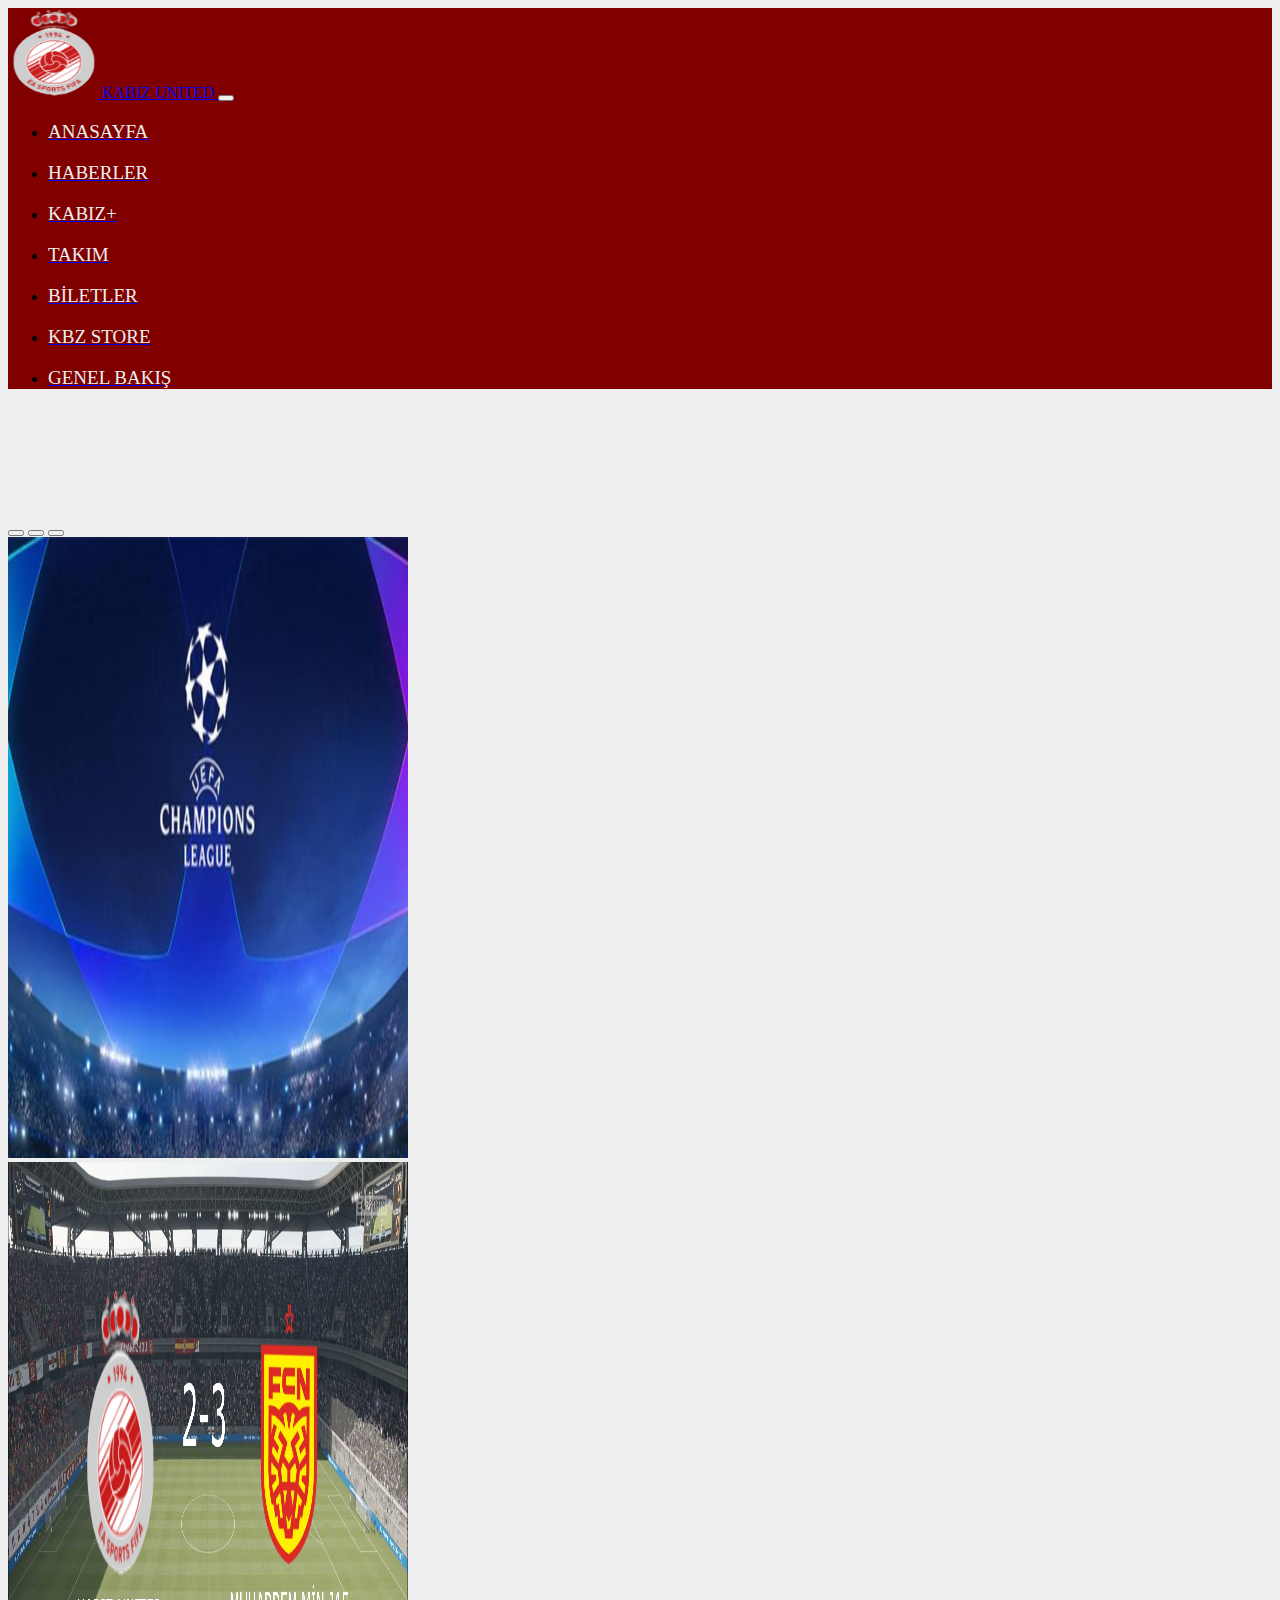
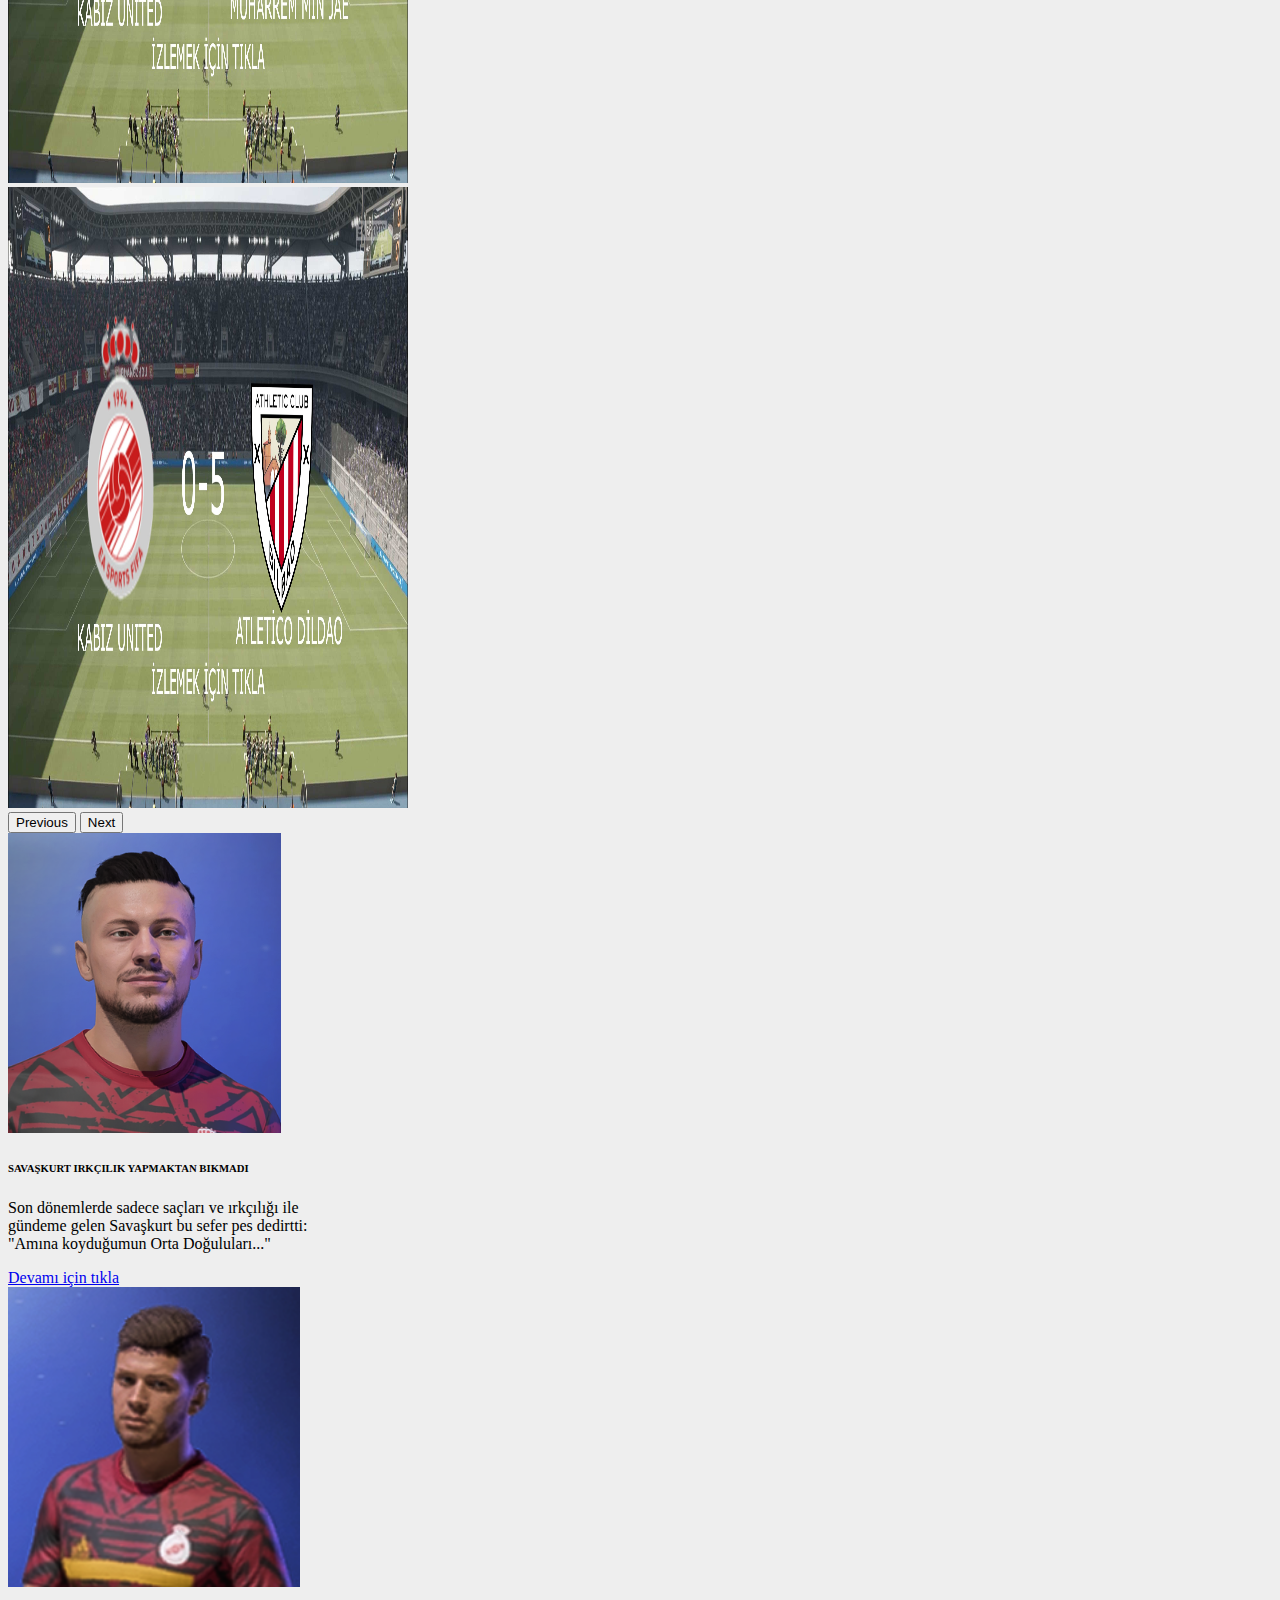
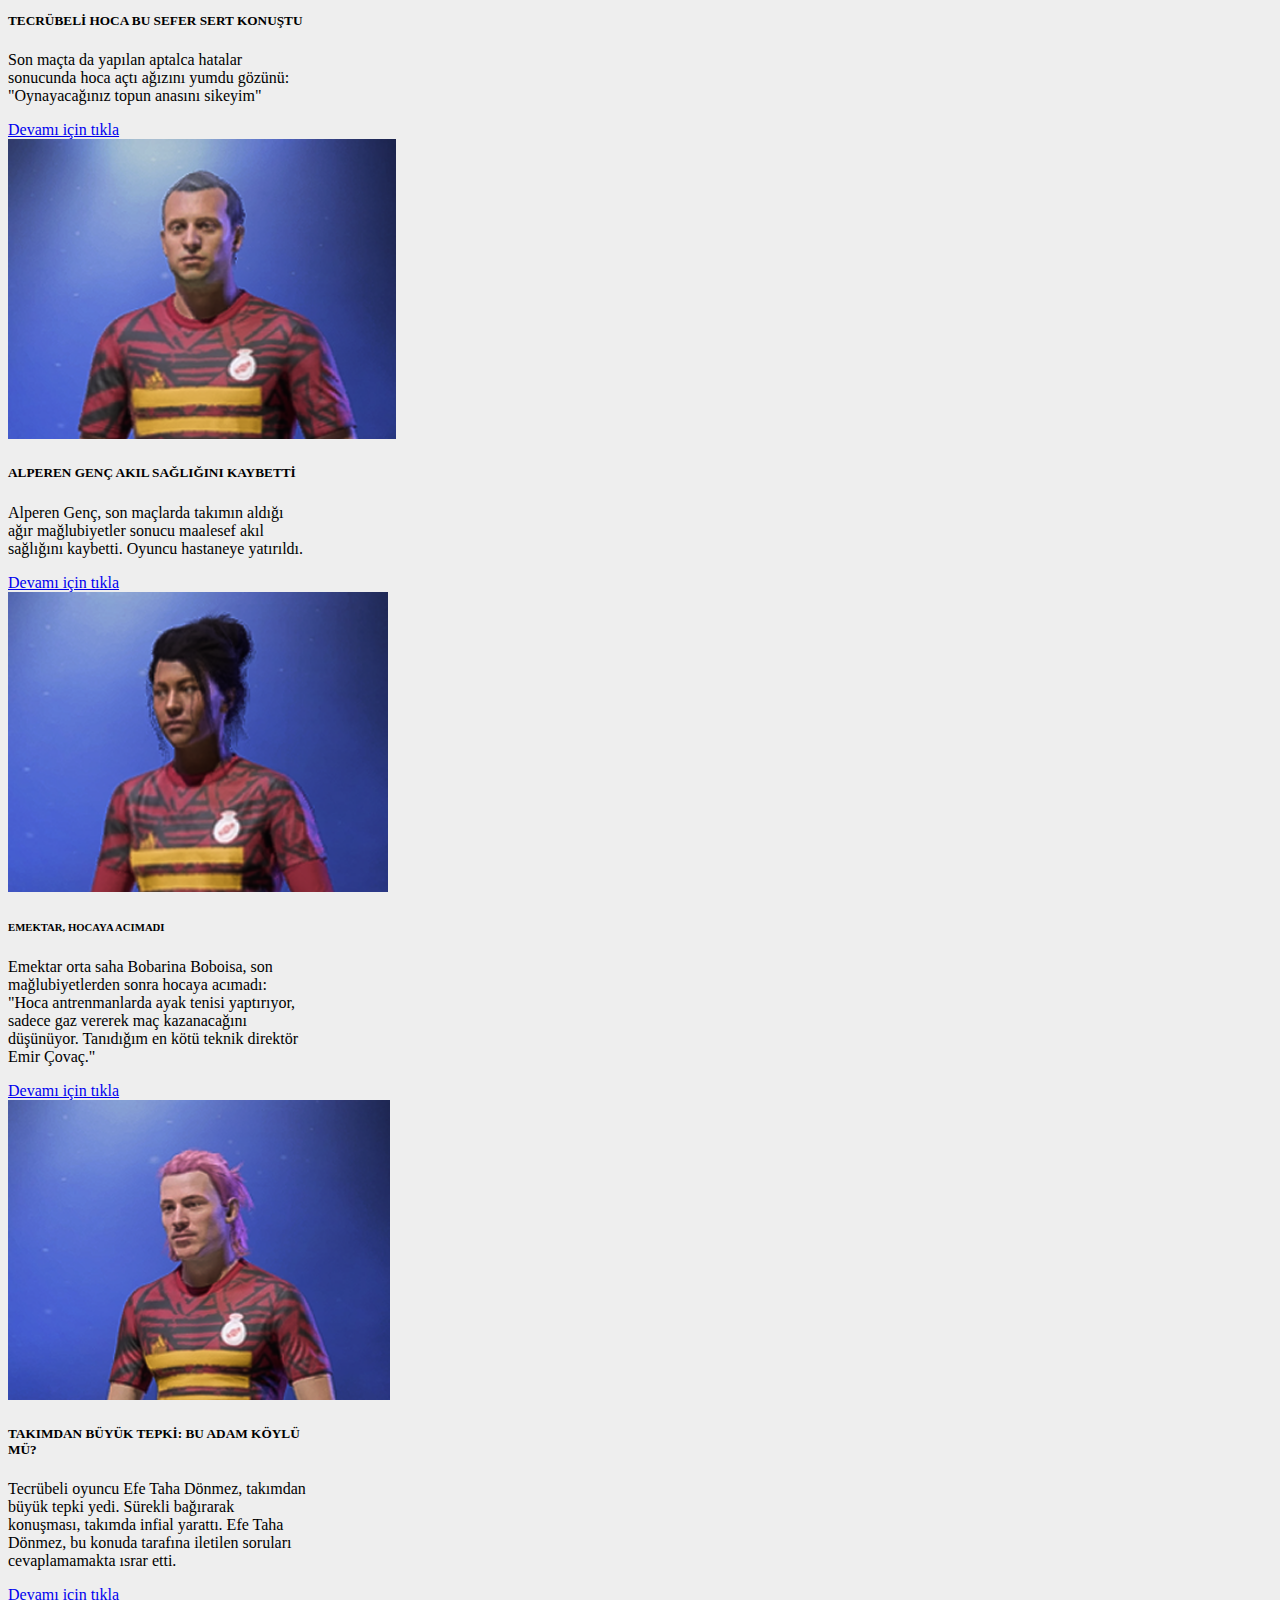
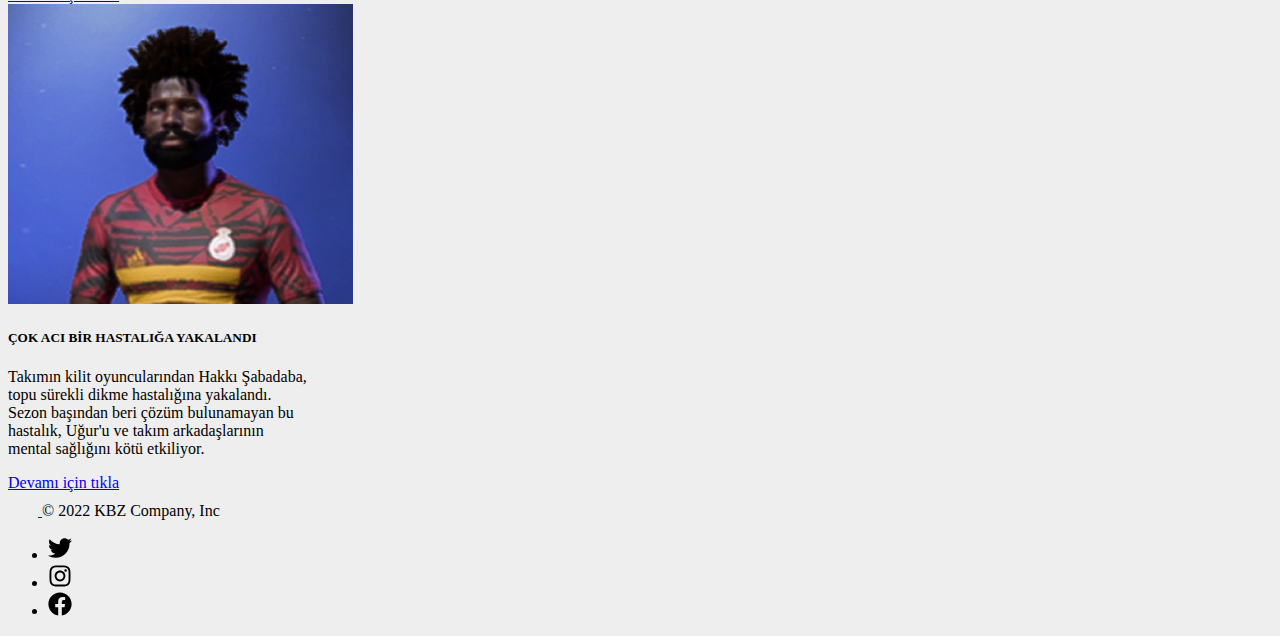
<file: index.html>
<!doctype html>
<html lang="en">

<head>
  <meta charset="utf-8">
  <meta name="viewport" content="width=device-width, initial-scale=1">


  <link href="https://cdn.jsdelivr.net/npm/bootstrap@5.1.3/dist/css/bootstrap.min.css" rel="stylesheet"
    integrity="sha384-1BmE4kWBq78iYhFldvKuhfTAU6auU8tT94WrHftjDbrCEXSU1oBoqyl2QvZ6jIW3" crossorigin="anonymous">
  <link rel="stylesheet" href="cs.css">
  <title>Kabız United</title>
</head>

<body>

  <div class="main-navbar fixed-top">
    <div class="container">
      <nav class="navbar navbar-expand-lg navbar-dark opacity-100">
        <a class="navbar-brand text-light" href="index.html">
          <img src="\assets\kabız-removebg-preview.png" width="90" height="90" class="d-inline-block" alt="">
          KABIZ UNITED
        </a>
        <button class="navbar-toggler custom-toggler" type="button" data-bs-toggle="collapse"
          data-bs-target="#navbarNav" aria-controls="navbarNav" aria-expanded="false" aria-label="Toggle navigation">
          <span class="navbar-toggler-icon"><i class="fa fa-navicon" style="color:#fff; font-size:28px;"></i></span>
        </button>
        <div class="collapse navbar-collapse" id="navbarNav">
<ul class="navbar-nav ms-5">
                <li class="nav-item">
                    <a class="nav-link active" href="index.html">
                        <div class="text1">
                            <p>ANASAYFA</p>
                        </div>
                    </a>
                </li>
                <li class="nav-item">
                    <a class="nav-link active" aria-current="page" href="haber.html">
                        <div class="text1">
                            <p>HABERLER</p>
                        </div>
                    </a>
                </li>

                <li class="nav-item">
                    <a class="nav-link active" href="video.html">
                        <div class="text1">
                            <p>KABIZ+</p>
                        </div>
                    </a>
                </li>
                <li class="nav-item">
                    <a class="nav-link active" href="team.html">
                        <div class="text1">
                            <p>TAKIM</p>
                        </div>
                    </a>
                </li>
                <li class="nav-item">
                    <a class="nav-link active" href="biletler.html">
                        <div class="text1">
                            <p>BİLETLER</p>
                        </div>
                    </a>
                </li>
                <li class="nav-item">
                    <a class="nav-link active" href="mağaza.html">
                        <div class="text1">
                            <p>KBZ STORE</p>
                        </div>
                    </a>
                </li>
                <li class="nav-item">
                    <a class="nav-link active" href="tarih.html">
                        <div class="text1">
                            <p>GENEL BAKIŞ</p>
                        </div>
                    </a>
                </li>
            </ul>
      </nav>
    </div>
  </div>

  <div class="container">
    <div class="row">
      <div id="carouselExampleIndicators" class="carousel slide" data-bs-ride="carousel">
        <div class="carousel-indicators">
          <button type="button" data-bs-target="#carouselExampleIndicators" data-bs-slide-to="0" class="active"
            aria-current="true" aria-label="Slide 1"></button>
          <button type="button" data-bs-target="#carouselExampleIndicators" data-bs-slide-to="1"
            aria-label="Slide 2"></button>
          <button type="button" data-bs-target="#carouselExampleIndicators" data-bs-slide-to="2"
            aria-label="Slide 3"></button>
        </div>
        <div class="carousel-inner">
          <div class="carousel-item">
            <a href="https://youtu.be/yovsco-pDpA" target="_blank"><img src="assets/cl.jpg" class="d-block w-100"
                width="400" height="621" alt="..."></a>
          </div>
          <div class="carousel-item active">
            <a href="https://www.youtube.com/watch?v=9tV4pbiUzdA" target="_blank"><img src="assets/match.jpg"
                class="d-block w-100" width="400" height="621" alt="..."></a>
          </div>
          <div class="carousel-item">
            <a href="https://www.youtube.com/watch?v=gI_wIgianZ4" target="_blank"><img src="assets/match2.jpg"
                class="d-block w-100" width="400" height="621" alt="..."></a>
          </div>
        </div>
        <button class="carousel-control-prev" type="button" data-bs-target="#carouselExampleIndicators"
          data-bs-slide="prev">
          <span class="carousel-control-prev-icon" aria-hidden="true"></span>
          <span class="visually-hidden">Previous</span>
        </button>
        <button class="carousel-control-next" type="button" data-bs-target="#carouselExampleIndicators"
          data-bs-slide="next">
          <span class="carousel-control-next-icon" aria-hidden="true"></span>
          <span class="visually-hidden">Next</span>
        </button>
      </div>

      <div class="col-sm-4 mt-3">
        <div class="card">
          <img class="card-img-top" src="\assets\savaskurt.png" height="300px">
          <div class="card-body">
            <h6 class="card-title">SAVAŞKURT IRKÇILIK YAPMAKTAN BIKMADI</h6>
            <p class="card-text">
              <p>Son dönemlerde sadece saçları ve ırkçılığı ile gündeme gelen Savaşkurt bu sefer pes dedirtti: "Amına
                koyduğumun Orta Doğuluları..."</p></a>
              <a href="#" class="btn btn-primary">Devamı için tıkla</a>
          </div>
        </div>
      </div>

      <div class="col-sm-4 mt-3">
        <div class="card">
          <img class="card-img-top" src="\assets\covac.png" height="300px">
          <div class="card-body">
            <h5 class="card-title">TECRÜBELİ HOCA BU SEFER SERT KONUŞTU</h5>
            <p class="card-text">Son maçta da yapılan aptalca hatalar sonucunda hoca açtı ağızını yumdu gözünü:
              "Oynayacağınız topun anasını sikeyim"</p>
            <a href="#" class="btn btn-primary">Devamı için tıkla</a>
          </div>
        </div>
      </div>


      <div class="col-sm-4 mt-3">
        <div class="card">
          <img class="card-img-top" src="\assets\genc.png" height="300px">
          <div class="card-body">
            <h5 class="card-title">ALPEREN GENÇ AKIL SAĞLIĞINI KAYBETTİ</h5>
            <p class="card-text">Alperen Genç, son maçlarda takımın aldığı ağır mağlubiyetler sonucu maalesef akıl
              sağlığını kaybetti. Oyuncu hastaneye yatırıldı.</p>
            <a href="#" class="btn btn-primary">Devamı için tıkla</a>
          </div>
        </div>
      </div>



      <div class="col-sm-4 mt-3">
        <div class="card">
          <img class="card-img-top" src="\assets\sütlü.png" height="300px">
          <div class="card-body">
            <h6 class="card-title">EMEKTAR, HOCAYA ACIMADI</h6>
            <p class="card-text">
              <p>Emektar orta saha Bobarina Boboisa, son mağlubiyetlerden sonra hocaya acımadı: "Hoca antrenmanlarda ayak
                tenisi yaptırıyor, sadece gaz vererek maç kazanacağını düşünüyor. Tanıdığım en kötü teknik direktör Emir
                Çovaç." </p>
              <a href="#" class="btn btn-primary">Devamı için tıkla</a>
          </div>
        </div>
      </div>


      <div class="col-sm-4 mt-3">
        <div class="card">
          <img class="card-img-top" src="\assets\dönmez.png" height="300px">
          <div class="card-body">
            <h5 class="card-title">TAKIMDAN BÜYÜK TEPKİ: BU ADAM KÖYLÜ MÜ?</h5>
            <p class="card-text">Tecrübeli oyuncu Efe Taha Dönmez, takımdan büyük tepki yedi. Sürekli bağırarak
              konuşması, takımda infial yarattı. Efe Taha Dönmez, bu konuda tarafına iletilen soruları cevaplamamakta
              ısrar etti. </p>
            <a href="#" class="btn btn-primary">Devamı için tıkla</a>
          </div>
        </div>
      </div>


      <div class="col-sm-4 mt-3">
        <div class="card">
          <img class="card-img-top" src="\assets\ugur.png" height="300px">
          <div class="card-body">
            <h5 class="card-title">ÇOK ACI BİR HASTALIĞA YAKALANDI</h5>
            <p class="card-text">Takımın kilit oyuncularından Hakkı Şabadaba, topu sürekli dikme hastalığına yakalandı. Sezon
              başından beri çözüm bulunamayan bu hastalık, Uğur'u ve takım arkadaşlarının mental sağlığını kötü
              etkiliyor.</p>
            <a href="#" class="btn btn-primary">Devamı için tıkla</a>
          </div>
        </div>
      </div>
    </div>

    <footer class="d-flex flex-wrap justify-content-between align-items-center py-3 my-4 border-top">
      <div class="col-md-4 d-flex align-items-center">
        <a href="/" class="mb-3 me-2 mb-md-0 text-muted text-decoration-none lh-1">
          <svg class="bi" width="30" height="24">
            <use xlink:href="#bootstrap"></use>
          </svg>
        </a>
        <span class="text-muted">© 2022 KBZ Company, Inc</span>
      </div>

      <ul class="nav col-md-4 justify-content-end list-unstyled d-flex">
        <li class="ms-3"><a class="text-muted" href="#"><svg class="bi" width="24" height="24"><svg
                xmlns="http://www.w3.org/2000/svg" viewBox="0 0 512 512">
                <!--! Font Awesome Pro 6.0.0 by @fontawesome - https://fontawesome.com License - https://fontawesome.com/license (Commercial License) Copyright 2022 Fonticons, Inc. -->
                <path
                  d="M459.37 151.716c.325 4.548.325 9.097.325 13.645 0 138.72-105.583 298.558-298.558 298.558-59.452 0-114.68-17.219-161.137-47.106 8.447.974 16.568 1.299 25.34 1.299 49.055 0 94.213-16.568 130.274-44.832-46.132-.975-84.792-31.188-98.112-72.772 6.498.974 12.995 1.624 19.818 1.624 9.421 0 18.843-1.3 27.614-3.573-48.081-9.747-84.143-51.98-84.143-102.985v-1.299c13.969 7.797 30.214 12.67 47.431 13.319-28.264-18.843-46.781-51.005-46.781-87.391 0-19.492 5.197-37.36 14.294-52.954 51.655 63.675 129.3 105.258 216.365 109.807-1.624-7.797-2.599-15.918-2.599-24.04 0-57.828 46.782-104.934 104.934-104.934 30.213 0 57.502 12.67 76.67 33.137 23.715-4.548 46.456-13.32 66.599-25.34-7.798 24.366-24.366 44.833-46.132 57.827 21.117-2.273 41.584-8.122 60.426-16.243-14.292 20.791-32.161 39.308-52.628 54.253z" />
              </svg></svg></a></li>
        <li class="ms-3"><a class="text-muted" href="#"><svg class="bi" width="24" height="24"><svg
                xmlns="http://www.w3.org/2000/svg" viewBox="0 0 448 512">
                <!--! Font Awesome Pro 6.0.0 by @fontawesome - https://fontawesome.com License - https://fontawesome.com/license (Commercial License) Copyright 2022 Fonticons, Inc. -->
                <path
                  d="M224.1 141c-63.6 0-114.9 51.3-114.9 114.9s51.3 114.9 114.9 114.9S339 319.5 339 255.9 287.7 141 224.1 141zm0 189.6c-41.1 0-74.7-33.5-74.7-74.7s33.5-74.7 74.7-74.7 74.7 33.5 74.7 74.7-33.6 74.7-74.7 74.7zm146.4-194.3c0 14.9-12 26.8-26.8 26.8-14.9 0-26.8-12-26.8-26.8s12-26.8 26.8-26.8 26.8 12 26.8 26.8zm76.1 27.2c-1.7-35.9-9.9-67.7-36.2-93.9-26.2-26.2-58-34.4-93.9-36.2-37-2.1-147.9-2.1-184.9 0-35.8 1.7-67.6 9.9-93.9 36.1s-34.4 58-36.2 93.9c-2.1 37-2.1 147.9 0 184.9 1.7 35.9 9.9 67.7 36.2 93.9s58 34.4 93.9 36.2c37 2.1 147.9 2.1 184.9 0 35.9-1.7 67.7-9.9 93.9-36.2 26.2-26.2 34.4-58 36.2-93.9 2.1-37 2.1-147.8 0-184.8zM398.8 388c-7.8 19.6-22.9 34.7-42.6 42.6-29.5 11.7-99.5 9-132.1 9s-102.7 2.6-132.1-9c-19.6-7.8-34.7-22.9-42.6-42.6-11.7-29.5-9-99.5-9-132.1s-2.6-102.7 9-132.1c7.8-19.6 22.9-34.7 42.6-42.6 29.5-11.7 99.5-9 132.1-9s102.7-2.6 132.1 9c19.6 7.8 34.7 22.9 42.6 42.6 11.7 29.5 9 99.5 9 132.1s2.7 102.7-9 132.1z" />
              </svg></svg></a></li>
        <li class="ms-3"><a class="text-muted" href="#"><svg class="bi" width="24" height="24"><svg
                xmlns="http://www.w3.org/2000/svg" viewBox="0 0 512 512">
                <!--! Font Awesome Pro 6.0.0 by @fontawesome - https://fontawesome.com License - https://fontawesome.com/license (Commercial License) Copyright 2022 Fonticons, Inc. -->
                <path
                  d="M504 256C504 119 393 8 256 8S8 119 8 256c0 123.78 90.69 226.38 209.25 245V327.69h-63V256h63v-54.64c0-62.15 37-96.48 93.67-96.48 27.14 0 55.52 4.84 55.52 4.84v61h-31.28c-30.8 0-40.41 19.12-40.41 38.73V256h68.78l-11 71.69h-57.78V501C413.31 482.38 504 379.78 504 256z" />
              </svg></svg></a></li>
      </ul>
    </footer>






    <script src="https://cdn.jsdelivr.net/npm/bootstrap@5.1.3/dist/js/bootstrap.bundle.min.js"
      integrity="sha384-ka7Sk0Gln4gmtz2MlQnikT1wXgYsOg+OMhuP+IlRH9sENBO0LRn5q+8nbTov4+1p" crossorigin="anonymous">
    </script>


</body>

</html>
</file>
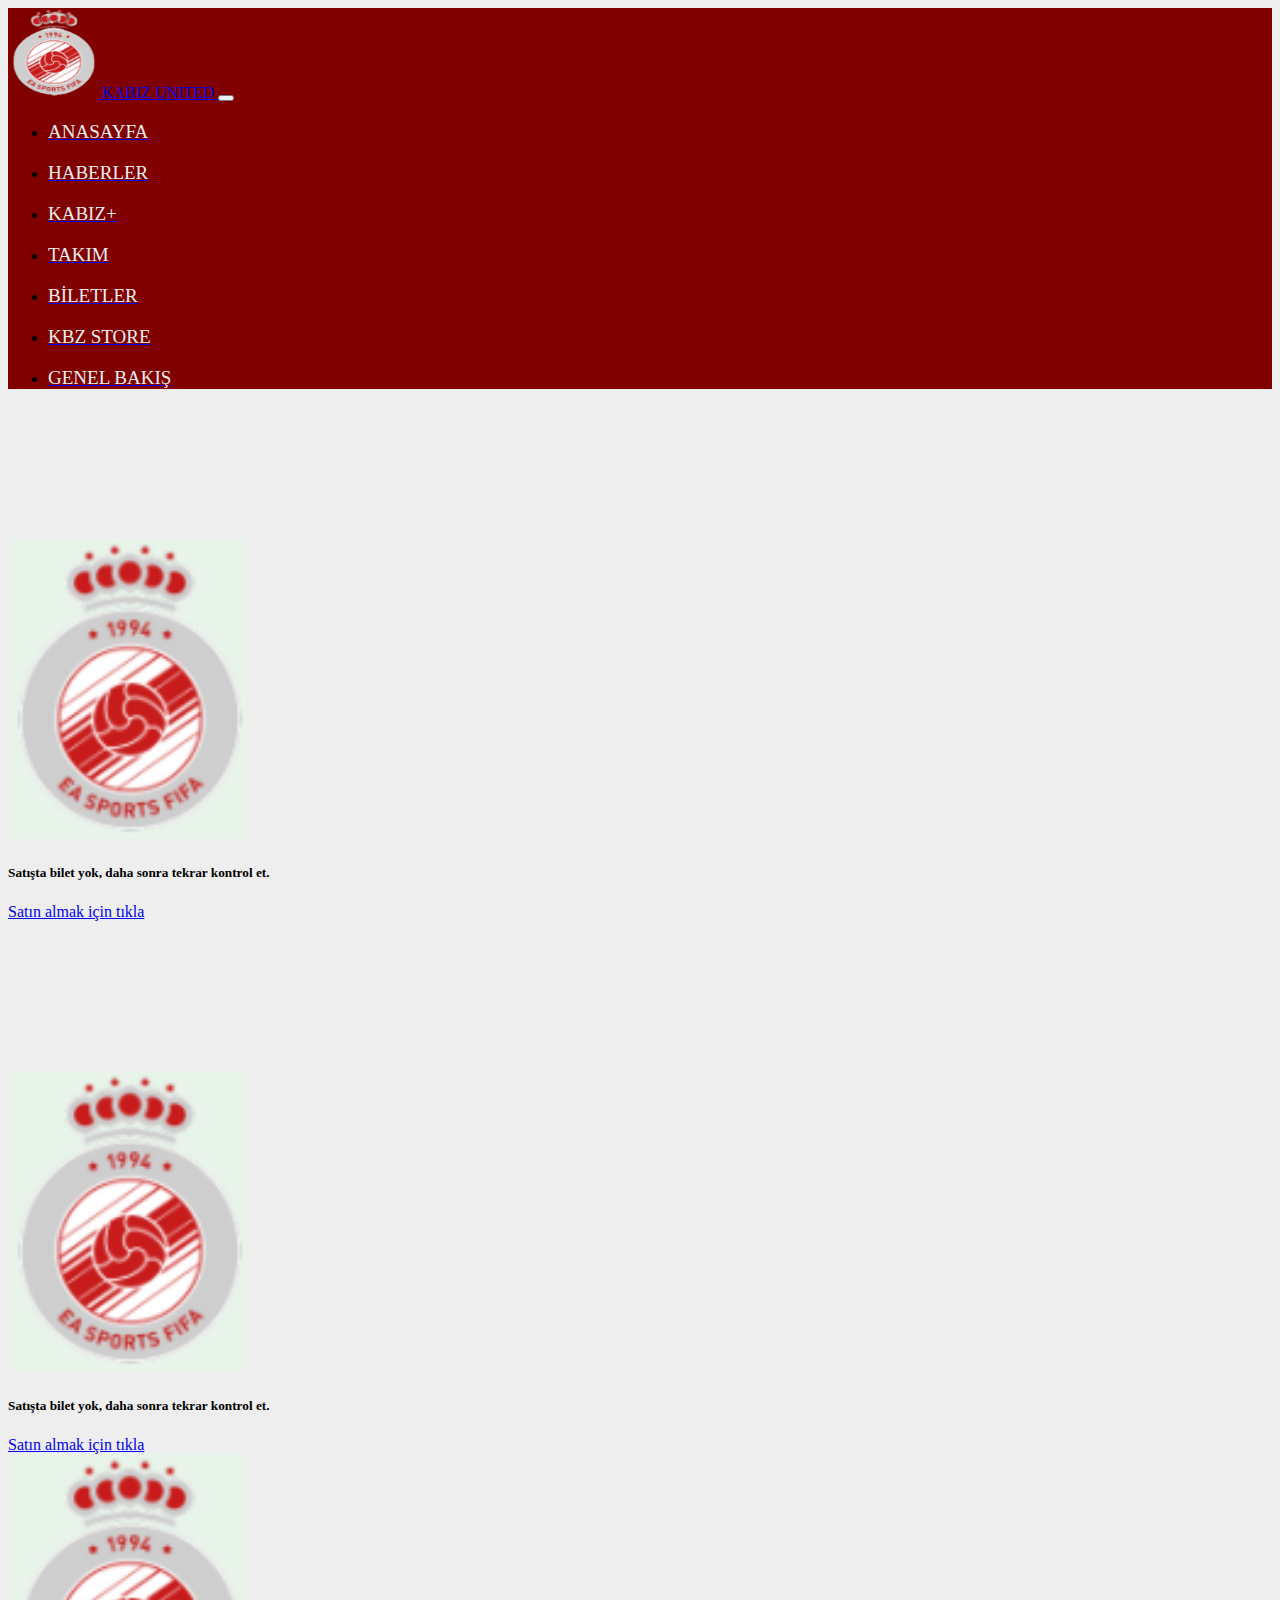
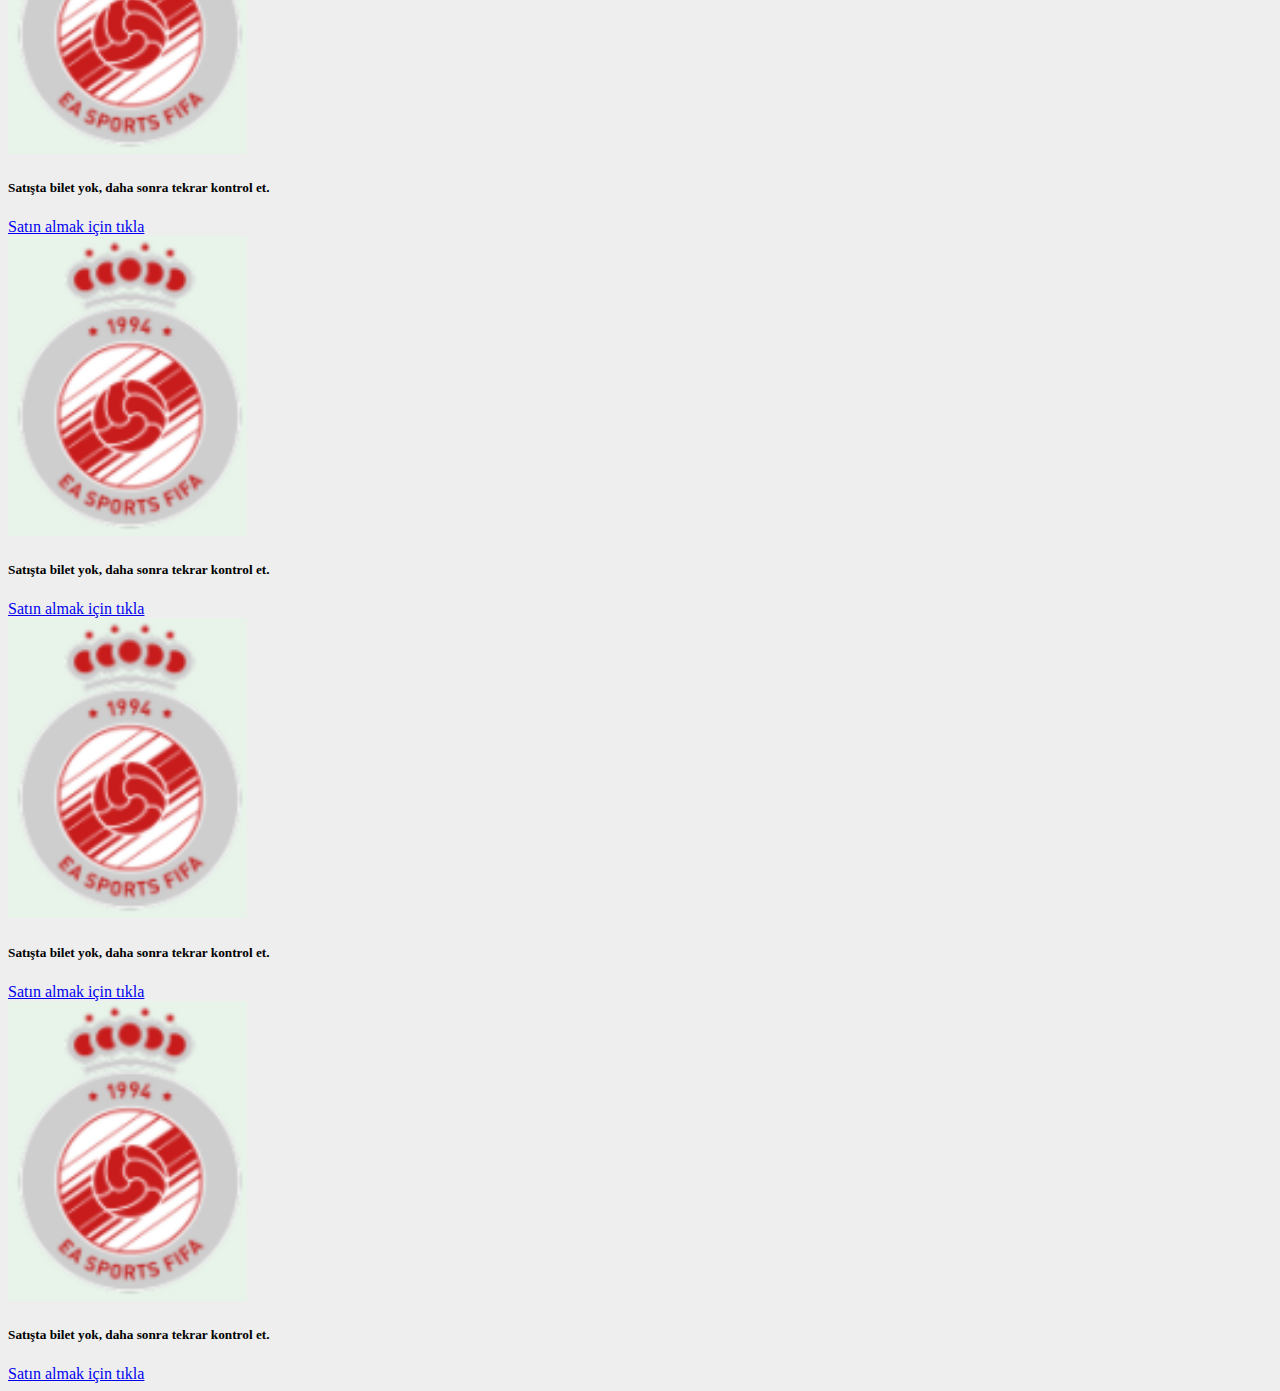
<file: biletler.html>
<!doctype html>
<html lang="en">

<head>
    <meta charset="utf-8">
    <meta name="viewport" content="width=device-width, initial-scale=1">


    <link href="https://cdn.jsdelivr.net/npm/bootstrap@5.1.3/dist/css/bootstrap.min.css" rel="stylesheet"
        integrity="sha384-1BmE4kWBq78iYhFldvKuhfTAU6auU8tT94WrHftjDbrCEXSU1oBoqyl2QvZ6jIW3" crossorigin="anonymous">
    <link rel="stylesheet" href="cs.css">
    <title>Kabız United</title>
</head>

<body>

    <div class="main-navbar fixed-top">
        <div class="container">
            <nav class="navbar navbar-expand-lg navbar-dark opacity-100">
                <a class="navbar-brand text-light" href="index.html">
                    <img src="\assets\kabız-removebg-preview.png" width="90" height="90" class="d-inline-block" alt="">
                    KABIZ UNITED
                </a>
                <button class="navbar-toggler custom-toggler" type="button" data-bs-toggle="collapse"
                    data-bs-target="#navbarNav" aria-controls="navbarNav" aria-expanded="false"
                    aria-label="Toggle navigation">
                    <span class="navbar-toggler-icon"><i class="fa fa-navicon"
                            style="color:#fff; font-size:28px;"></i></span>
                </button>
                <div class="collapse navbar-collapse" id="navbarNav">
                                <ul class="navbar-nav ms-5">
                <li class="nav-item">
                    <a class="nav-link active" href="index.html">
                        <div class="text1">
                            <p>ANASAYFA</p>
                        </div>
                    </a>
                </li>
                <li class="nav-item">
                    <a class="nav-link active" aria-current="page" href="haber.html">
                        <div class="text1">
                            <p>HABERLER</p>
                        </div>
                    </a>
                </li>

                <li class="nav-item">
                    <a class="nav-link active" href="video.html">
                        <div class="text1">
                            <p>KABIZ+</p>
                        </div>
                    </a>
                </li>
                <li class="nav-item">
                    <a class="nav-link active" href="team.html">
                        <div class="text1">
                            <p>TAKIM</p>
                        </div>
                    </a>
                </li>
                <li class="nav-item">
                    <a class="nav-link active" href="biletler.html">
                        <div class="text1">
                            <p>BİLETLER</p>
                        </div>
                    </a>
                </li>
                <li class="nav-item">
                    <a class="nav-link active" href="mağaza.html">
                        <div class="text1">
                            <p>KBZ STORE</p>
                        </div>
                    </a>
                </li>
                <li class="nav-item">
                    <a class="nav-link active" href="tarih.html">
                        <div class="text1">
                            <p>GENEL BAKIŞ</p>
                        </div>
                    </a>
                </li>
            </ul>
            </nav>
        </div>
    </div>
    <div class="bilet">
        <div class="container">
            <div class="row">
                <div class="col-sm-6" style="margin-top: 150px;">
                    <div class="card">
                        <img class="card-img-top" src="\assets\kabız.png" height="300px">
                        <div class="card-body">
                            <h5 class="card-title">Satışta bilet yok, daha sonra tekrar kontrol et.</h6>
                                <a href="#" class="btn btn-primary">Satın almak için tıkla</a>
                        </div>
                    </div>
                </div>
                <div class="col-sm-6" style="margin-top: 150px;">
                    <div class="card">
                        <img class="card-img-top" src="\assets\kabız.png" height="300px">
                        <div class="card-body">
                            <h5 class="card-title">Satışta bilet yok, daha sonra tekrar kontrol et.</h6>
                                <a href="#" class="btn btn-primary">Satın almak için tıkla</a>
                        </div>
                    </div>
                </div>
            </div>
            <div class="row">
                <div class="col-sm-3 mt-3">
                    <div class="card">
                        <img class="card-img-top" src="\assets\kabız.png" height="300px">
                        <div class="card-body">
                            <h5 class="card-title">Satışta bilet yok, daha sonra tekrar kontrol et.</h6>
                                <a href="#" class="btn btn-primary">Satın almak için tıkla</a>
                        </div>
                    </div>
                </div>
                <div class="col-sm-3 mt-3">
                    <div class="card">
                        <img class="card-img-top" src="\assets\kabız.png" height="300px">
                        <div class="card-body">
                            <h5 class="card-title">Satışta bilet yok, daha sonra tekrar kontrol et.</h6>
                                <a href="#" class="btn btn-primary">Satın almak için tıkla</a>
                        </div>
                    </div>

                </div>
                <div class="col-sm-3 mt-3">
                    <div class="card">
                        <img class="card-img-top" src="\assets\kabız.png" height="300px">
                        <div class="card-body">
                            <h5 class="card-title">Satışta bilet yok, daha sonra tekrar kontrol et.</h6>
                                <a href="#" class="btn btn-primary">Satın almak için tıkla</a>
                        </div>
                    </div>

                </div>
                <div class="col-sm-3 mt-3">
                    <div class="card">
                        <img class="card-img-top" src="\assets\kabız.png" height="300px">
                        <div class="card-body">
                            <h5 class="card-title">Satışta bilet yok, daha sonra tekrar kontrol et.</h6>
                                <a href="#" class="btn btn-primary">Satın almak için tıkla</a>
                        </div>
                    </div>

                </div>
            </div>
        </div>



    </div>


    </div>


    </div>
    </div>
    </div>








    <script src="https://cdn.jsdelivr.net/npm/bootstrap@5.1.3/dist/js/bootstrap.bundle.min.js"
        integrity="sha384-ka7Sk0Gln4gmtz2MlQnikT1wXgYsOg+OMhuP+IlRH9sENBO0LRn5q+8nbTov4+1p" crossorigin="anonymous">
    </script>


</body>

</html>
</file>
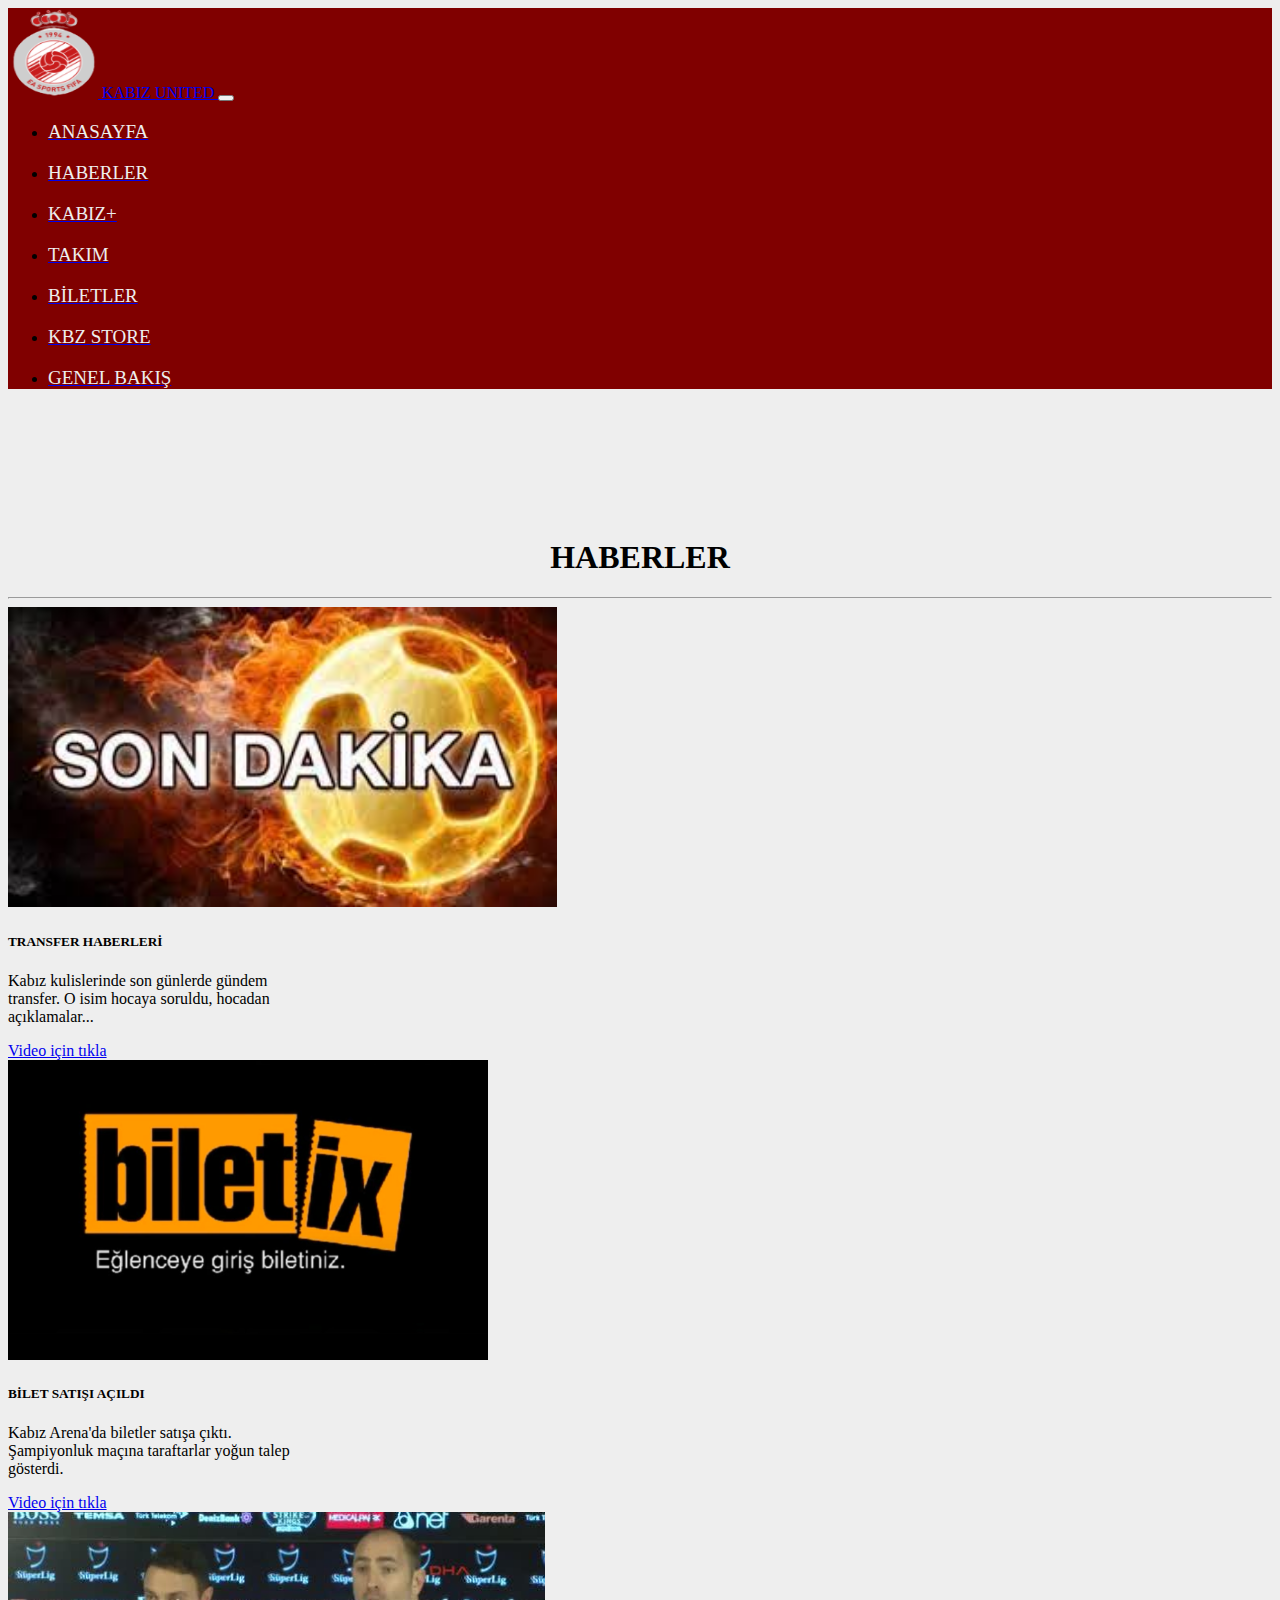
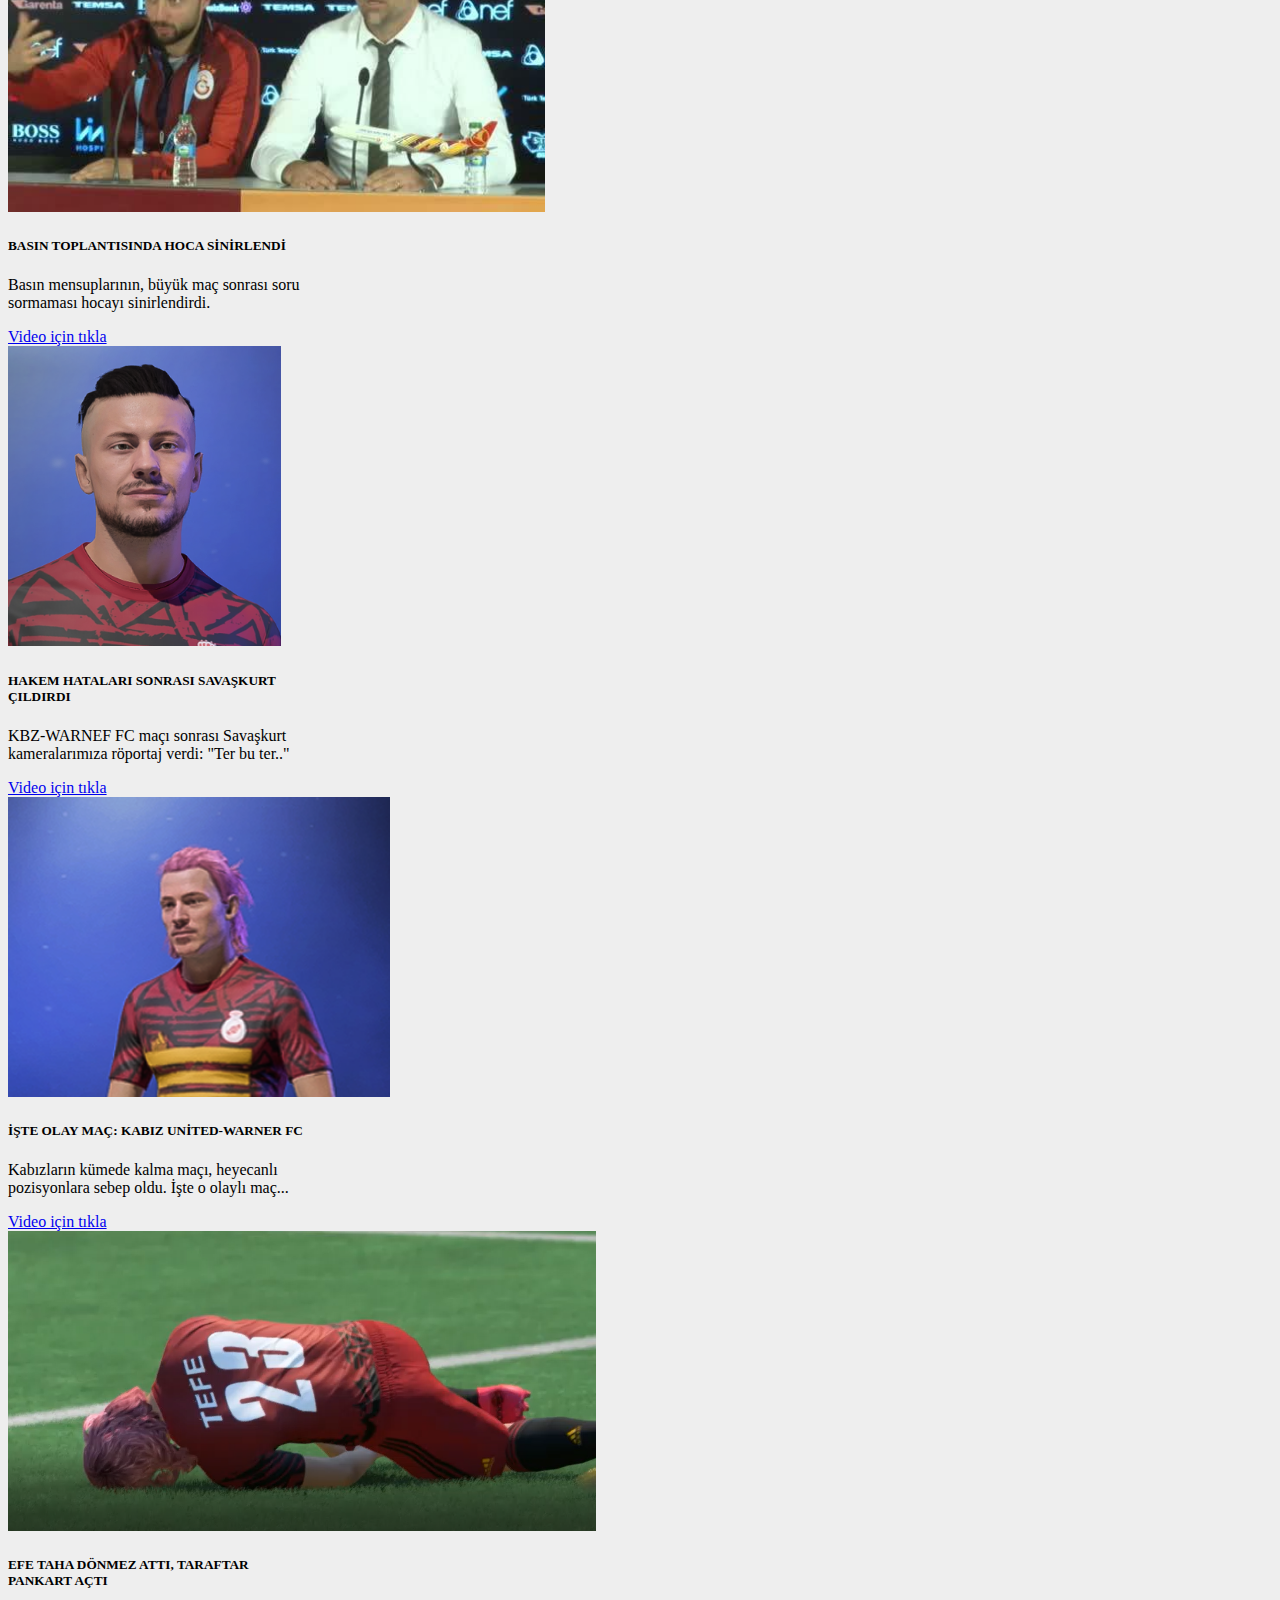
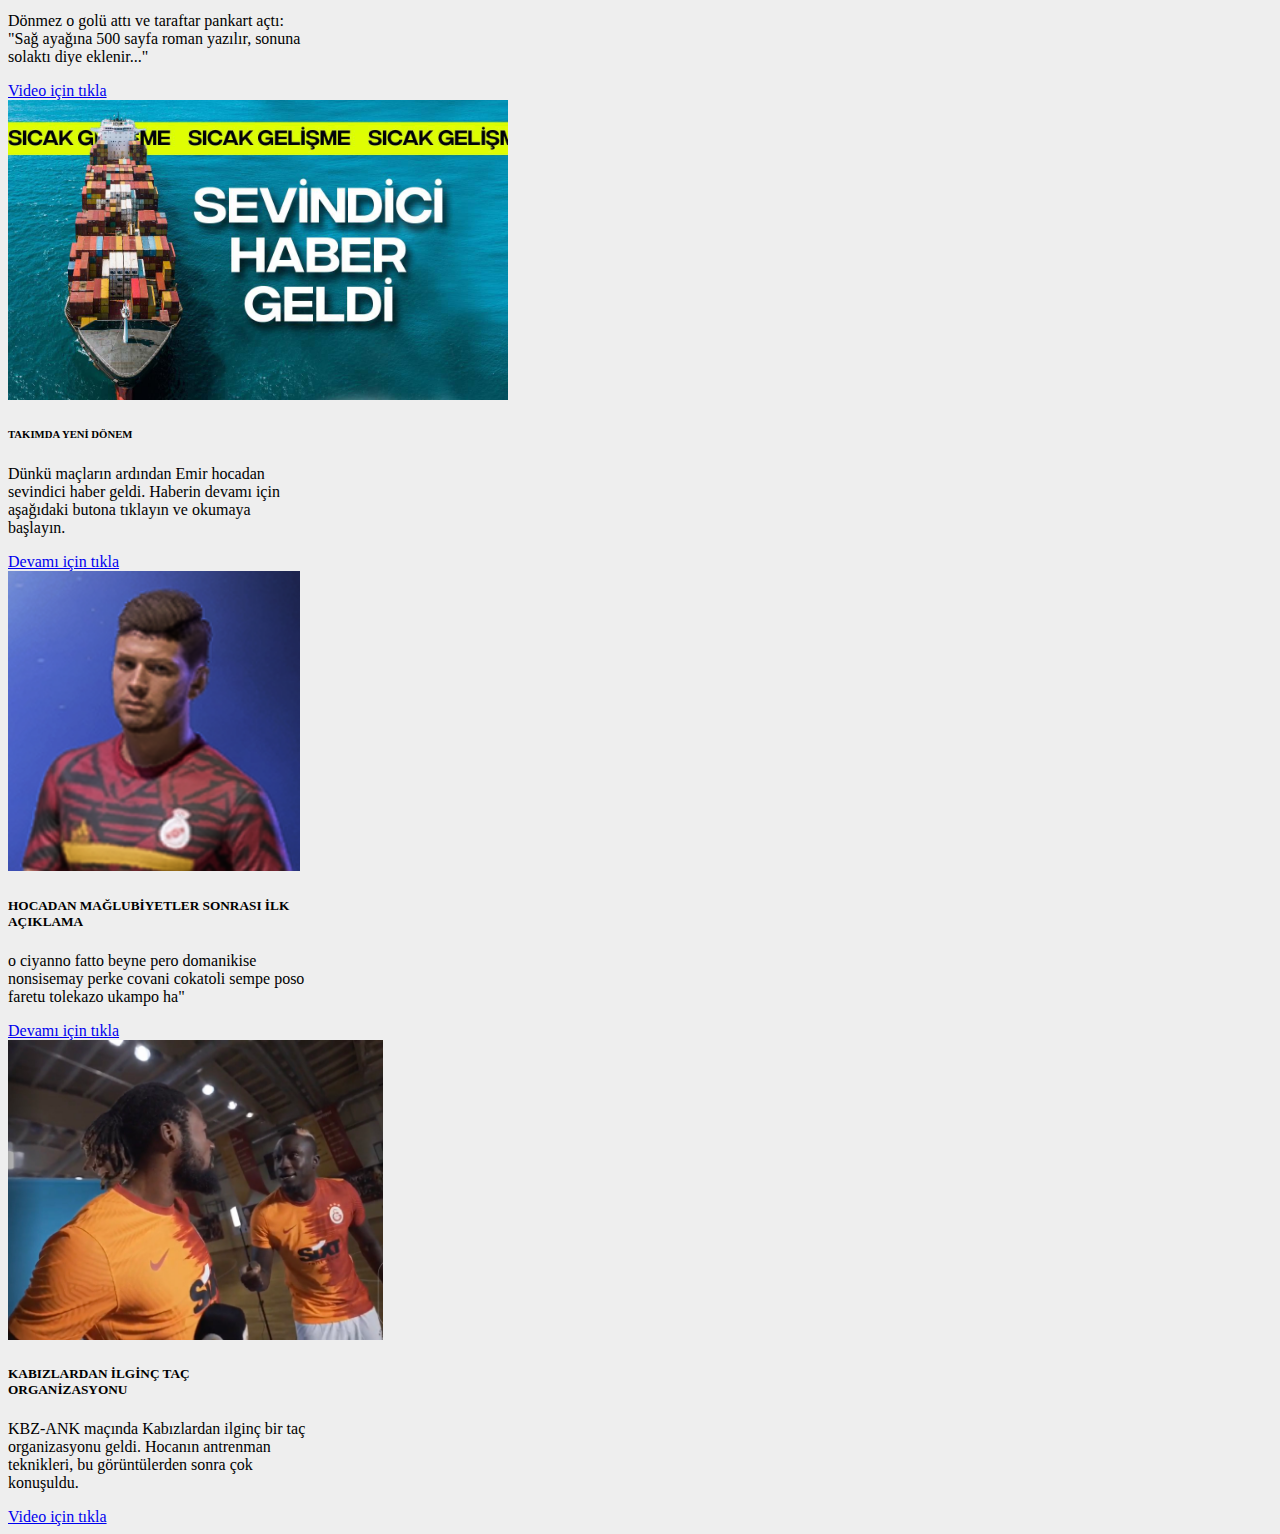
<file: haber.html>
<!doctype html>
<html lang="en">
  <head>
    <meta charset="utf-8">
    <meta name="viewport" content="width=device-width, initial-scale=1">
    <link href="https://cdn.jsdelivr.net/npm/bootstrap@5.1.3/dist/css/bootstrap.min.css" rel="stylesheet" integrity="sha384-1BmE4kWBq78iYhFldvKuhfTAU6auU8tT94WrHftjDbrCEXSU1oBoqyl2QvZ6jIW3" crossorigin="anonymous">
    <link rel="stylesheet" href="csh.css">
    <title>Kabız United</title>
  </head>
  <body>
    <div class="main-navbar fixed-top">
        <div class="container">
          <nav class="navbar navbar-expand-lg navbar-dark opacity-100">
            <a class="navbar-brand text-light" href="index.html">
              <img src="\assets\kabız-removebg-preview.png" width="90" height="90" class="d-inline-block" alt="">
              KABIZ UNITED
            </a>
            <button class="navbar-toggler custom-toggler" type="button" data-bs-toggle="collapse"
              data-bs-target="#navbarNav" aria-controls="navbarNav" aria-expanded="false" aria-label="Toggle navigation">
              <span class="navbar-toggler-icon"><i class="fa fa-navicon" style="color:#fff; font-size:28px;"></i></span>
            </button>
            <div class="collapse navbar-collapse" id="navbarNav">
<ul class="navbar-nav ms-5">
                <li class="nav-item">
                    <a class="nav-link active" href="index.html">
                        <div class="text1">
                            <p>ANASAYFA</p>
                        </div>
                    </a>
                </li>
                <li class="nav-item">
                    <a class="nav-link active" aria-current="page" href="haber.html">
                        <div class="text1">
                            <p>HABERLER</p>
                        </div>
                    </a>
                </li>

                <li class="nav-item">
                    <a class="nav-link active" href="video.html">
                        <div class="text1">
                            <p>KABIZ+</p>
                        </div>
                    </a>
                </li>
                <li class="nav-item">
                    <a class="nav-link active" href="team.html">
                        <div class="text1">
                            <p>TAKIM</p>
                        </div>
                    </a>
                </li>
                <li class="nav-item">
                    <a class="nav-link active" href="biletler.html">
                        <div class="text1">
                            <p>BİLETLER</p>
                        </div>
                    </a>
                </li>
                <li class="nav-item">
                    <a class="nav-link active" href="mağaza.html">
                        <div class="text1">
                            <p>KBZ STORE</p>
                        </div>
                    </a>
                </li>
                <li class="nav-item">
                    <a class="nav-link active" href="tarih.html">
                        <div class="text1">
                            <p>GENEL BAKIŞ</p>
                        </div>
                    </a>
                </li>
            </ul>
          </nav>
        </div>
      </div>
      <div class="container">
        <div class="goal">
            <h1 style="margin-top: 150px; text-align: center;">HABERLER</h1>
            <hr class="divider">
        </div>

        <div class="row">

          <div class="col-sm-4 mt-3">
            <div class="card">
              <img class="card-img-top" src="assets/sondakika.jfif" height="300px">
              <div class="card-body">
                <h5 class="card-title">TRANSFER HABERLERİ</h5>
                <p class="card-text">Kabız kulislerinde son günlerde gündem transfer. O isim hocaya soruldu, hocadan açıklamalar...</p>
                <a href="https://www.youtube.com/watch?v=Th4TpyUR8EY" _blank  class="btn btn-primary">Video için tıkla</a>
              </div>
            </div>
          </div>

          <div class="col-sm-4 mt-3">
            <div class="card">
              <img class="card-img-top" src="assets/biletler.png" height="300px">
              <div class="card-body">
                <h5 class="card-title">BİLET SATIŞI AÇILDI</h5>
                <p class="card-text">Kabız Arena'da biletler satışa çıktı. Şampiyonluk maçına taraftarlar yoğun talep gösterdi.</p>
                <a href="https://www.youtube.com/watch?v=0oPS6KwFiHY" _blank  class="btn btn-primary">Video için tıkla</a>
              </div>
            </div>
          </div>


          <div class="col-sm-4 mt-3">
            <div class="card">
              <img class="card-img-top" src="assets/tudor.jfif" height="300px">
              <div class="card-body">
                <h5 class="card-title">BASIN TOPLANTISINDA HOCA SİNİRLENDİ </h5>
                <p class="card-text">Basın mensuplarının, büyük maç sonrası soru sormaması hocayı sinirlendirdi. </p>
                <a href="https://www.youtube.com/watch?v=SuAiQW33Cy4" _blank  class="btn btn-primary">Video için tıkla</a>
              </div>
            </div>
          </div>


          <div class="col-sm-4 mt-3">
            <div class="card">
              <img class="card-img-top" src="assets/savaskurt.png" height="300px">
              <div class="card-body">
                <h5 class="card-title">HAKEM HATALARI SONRASI SAVAŞKURT ÇILDIRDI</h5>
                <p class="card-text">KBZ-WARNEF FC maçı sonrası Savaşkurt kameralarımıza röportaj verdi: "Ter bu ter.."</p>
                <a href="https://www.youtube.com/watch?v=PcSQ7UjiuRI" _blank  class="btn btn-primary">Video için tıkla</a>
              </div>
            </div>
          </div>

          <div class="col-sm-4 mt-3">
            <div class="card">
              <img class="card-img-top" src="assets/dönmez.png" height="300px">
              <div class="card-body">
                <h5 class="card-title">İŞTE OLAY MAÇ: KABIZ UNİTED-WARNER FC</h5>
                <p class="card-text">Kabızların kümede kalma maçı, heyecanlı pozisyonlara sebep oldu. İşte o olaylı maç...</p>
                <a href="https://youtu.be/WAZZ6LJkQxAI" _blank  class="btn btn-primary">Video için tıkla</a>
              </div>
            </div>
          </div>

          <div class="col-sm-4 mt-3">
            <div class="card">
              <img class="card-img-top" src="assets/tefe1.png" height="300px">
              <div class="card-body">
                <h5 class="card-title">EFE TAHA DÖNMEZ ATTI, TARAFTAR PANKART AÇTI</h5>
                <p class="card-text">Dönmez o golü attı ve taraftar pankart açtı: "Sağ ayağına 500 sayfa roman yazılır, sonuna solaktı diye eklenir..."</p>
                <a href="https://www.youtube.com/watch?v=vtG4lGJ2lig" _blank  class="btn btn-primary">Video için tıkla</a>
              </div>
            </div>
          </div>

            <div class="col-sm-4 mt-3">
                <div class="card">
                  <img class="card-img-top" src="\assets\sevindirici.jpg" height="300px">
                  <div class="card-body">
                    <h6 class="card-title">TAKIMDA YENİ DÖNEM</h6>
                    <p class="card-text">
                      <p>Dünkü maçların ardından Emir hocadan sevindici haber geldi. Haberin devamı için aşağıdaki butona tıklayın ve okumaya başlayın.</p></a>
                      <a href="hsev.html" class="btn btn-primary">Devamı için tıkla</a>
                  </div>
                </div>
              </div>
        
              <div class="col-sm-4 mt-3">
                <div class="card">
                  <img class="card-img-top" src="\assets\covac.png" height="300px">
                  <div class="card-body">
                    <h5 class="card-title">HOCADAN MAĞLUBİYETLER SONRASI İLK AÇIKLAMA</h5>
                    <p class="card-text">o ciyanno fatto beyne pero domanikise nonsisemay perke covani cokatoli sempe poso faretu tolekazo ukampo ha"</p>
                    <a href="#" class="btn btn-primary">Devamı için tıkla</a>
                  </div>
                </div>
              </div>
        
        
              <div class="col-sm-4 mt-3">
                <div class="card">
                  <img class="card-img-top" src="\assets\taç.jfif" height="300px">
                  <div class="card-body">
                    <h5 class="card-title">KABIZLARDAN İLGİNÇ TAÇ ORGANİZASYONU</h5>
                    <p class="card-text">KBZ-ANK maçında Kabızlardan ilginç bir taç organizasyonu geldi. Hocanın antrenman teknikleri, bu görüntülerden sonra çok konuşuldu.</p>
                    <a href="https://youtu.be/pqaNfPHB1hI" _blank  class="btn btn-primary">Video için tıkla</a>
                  </div>
                </div>
              </div>

              





    <script src="https://cdn.jsdelivr.net/npm/bootstrap@5.1.3/dist/js/bootstrap.bundle.min.js" integrity="sha384-ka7Sk0Gln4gmtz2MlQnikT1wXgYsOg+OMhuP+IlRH9sENBO0LRn5q+8nbTov4+1p" crossorigin="anonymous"></script>
  </body>
</html>
</file>
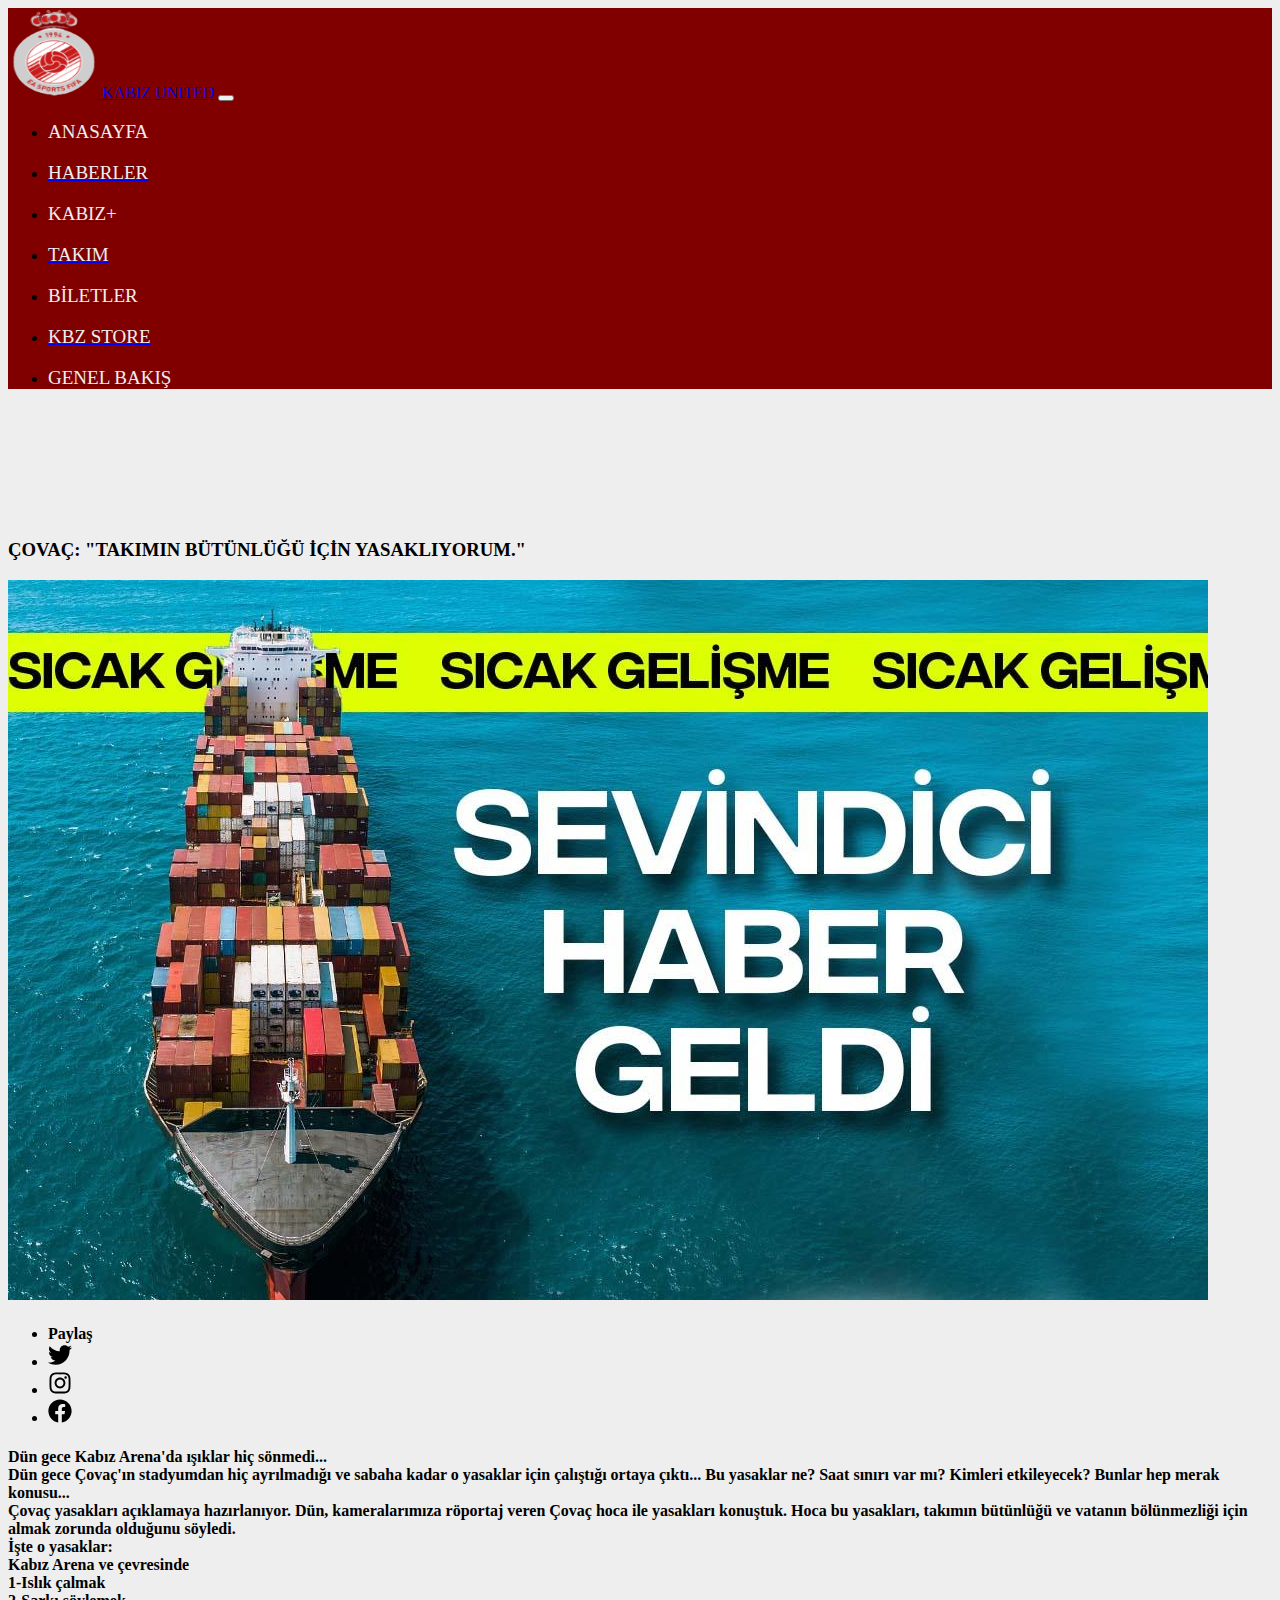
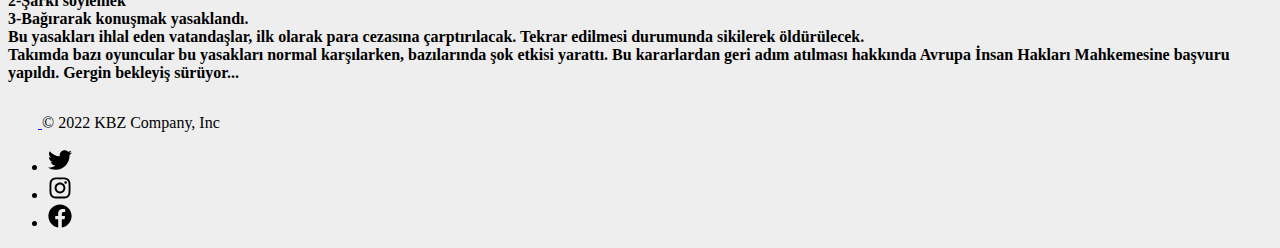
<file: hsev.html>
<!doctype html>
<html lang="en">

<head>
    <meta charset="utf-8">
    <meta name="viewport" content="width=device-width, initial-scale=1">


    <link href="https://cdn.jsdelivr.net/npm/bootstrap@5.1.3/dist/css/bootstrap.min.css" rel="stylesheet"
        integrity="sha384-1BmE4kWBq78iYhFldvKuhfTAU6auU8tT94WrHftjDbrCEXSU1oBoqyl2QvZ6jIW3" crossorigin="anonymous">
    <link rel="stylesheet" href="cs.css">
    <title>Kabız United</title>
</head>

<body>

    <div class="main-navbar fixed-top">
        <div class="container">
            <nav class="navbar navbar-expand-lg navbar-dark opacity-100">
                <a class="navbar-brand text-light" href="index.html">
                    <img src="\assets\kabız-removebg-preview.png" width="90" height="90" class="d-inline-block" alt="">
                    KABIZ UNITED
                </a>
                <button class="navbar-toggler custom-toggler" type="button" data-bs-toggle="collapse"
                    data-bs-target="#navbarNav" aria-controls="navbarNav" aria-expanded="false"
                    aria-label="Toggle navigation">
                    <span class="navbar-toggler-icon"><i class="fa fa-navicon"
                            style="color:#fff; font-size:28px;"></i></span>
                </button>
                <div class="collapse navbar-collapse" id="navbarNav">
<ul class="navbar-nav ms-5">
                <li class="nav-item">
                    <a class="nav-link active" href="index.html">
                        <div class="text1">
                            <p>ANASAYFA</p>
                        </div>
                    </a>
                </li>
                <li class="nav-item">
                    <a class="nav-link active" aria-current="page" href="haber.html">
                        <div class="text1">
                            <p>HABERLER</p>
                        </div>
                    </a>
                </li>

                <li class="nav-item">
                    <a class="nav-link active" href="video.html">
                        <div class="text1">
                            <p>KABIZ+</p>
                        </div>
                    </a>
                </li>
                <li class="nav-item">
                    <a class="nav-link active" href="team.html">
                        <div class="text1">
                            <p>TAKIM</p>
                        </div>
                    </a>
                </li>
                <li class="nav-item">
                    <a class="nav-link active" href="biletler.html">
                        <div class="text1">
                            <p>BİLETLER</p>
                        </div>
                    </a>
                </li>
                <li class="nav-item">
                    <a class="nav-link active" href="mağaza.html">
                        <div class="text1">
                            <p>KBZ STORE</p>
                        </div>
                    </a>
                </li>
                <li class="nav-item">
                    <a class="nav-link active" href="tarih.html">
                        <div class="text1">
                            <p>GENEL BAKIŞ</p>
                        </div>
                    </a>
                </li>
            </ul>
            </nav>
        </div>
    </div>
    <div class="container">
        <h3 style="margin-top: 150px;">ÇOVAÇ: "TAKIMIN BÜTÜNLÜĞÜ İÇİN YASAKLIYORUM."</h3>
        <div class="container">
            <img src="assets/sevindirici.jpg" class="img-fluid">
            <h4>
                <ul class="nav justify-content-end mx-5 list-unstyled d-flex">
                    <li>Paylaş</li>
                    <li class="ms-3"><a class="text-muted" href="#"><svg class="bi" width="24" height="24"><svg
                                    xmlns="http://www.w3.org/2000/svg" viewBox="0 0 512 512">
                                    <!--! Font Awesome Pro 6.0.0 by @fontawesome - https://fontawesome.com License - https://fontawesome.com/license (Commercial License) Copyright 2022 Fonticons, Inc. -->
                                    <path
                                        d="M459.37 151.716c.325 4.548.325 9.097.325 13.645 0 138.72-105.583 298.558-298.558 298.558-59.452 0-114.68-17.219-161.137-47.106 8.447.974 16.568 1.299 25.34 1.299 49.055 0 94.213-16.568 130.274-44.832-46.132-.975-84.792-31.188-98.112-72.772 6.498.974 12.995 1.624 19.818 1.624 9.421 0 18.843-1.3 27.614-3.573-48.081-9.747-84.143-51.98-84.143-102.985v-1.299c13.969 7.797 30.214 12.67 47.431 13.319-28.264-18.843-46.781-51.005-46.781-87.391 0-19.492 5.197-37.36 14.294-52.954 51.655 63.675 129.3 105.258 216.365 109.807-1.624-7.797-2.599-15.918-2.599-24.04 0-57.828 46.782-104.934 104.934-104.934 30.213 0 57.502 12.67 76.67 33.137 23.715-4.548 46.456-13.32 66.599-25.34-7.798 24.366-24.366 44.833-46.132 57.827 21.117-2.273 41.584-8.122 60.426-16.243-14.292 20.791-32.161 39.308-52.628 54.253z" />
                                </svg></svg></a></li>
                    <li class="ms-3"><a class="text-muted" href="#"><svg class="bi" width="24" height="24"><svg
                                    xmlns="http://www.w3.org/2000/svg" viewBox="0 0 448 512">
                                    <!--! Font Awesome Pro 6.0.0 by @fontawesome - https://fontawesome.com License - https://fontawesome.com/license (Commercial License) Copyright 2022 Fonticons, Inc. -->
                                    <path
                                        d="M224.1 141c-63.6 0-114.9 51.3-114.9 114.9s51.3 114.9 114.9 114.9S339 319.5 339 255.9 287.7 141 224.1 141zm0 189.6c-41.1 0-74.7-33.5-74.7-74.7s33.5-74.7 74.7-74.7 74.7 33.5 74.7 74.7-33.6 74.7-74.7 74.7zm146.4-194.3c0 14.9-12 26.8-26.8 26.8-14.9 0-26.8-12-26.8-26.8s12-26.8 26.8-26.8 26.8 12 26.8 26.8zm76.1 27.2c-1.7-35.9-9.9-67.7-36.2-93.9-26.2-26.2-58-34.4-93.9-36.2-37-2.1-147.9-2.1-184.9 0-35.8 1.7-67.6 9.9-93.9 36.1s-34.4 58-36.2 93.9c-2.1 37-2.1 147.9 0 184.9 1.7 35.9 9.9 67.7 36.2 93.9s58 34.4 93.9 36.2c37 2.1 147.9 2.1 184.9 0 35.9-1.7 67.7-9.9 93.9-36.2 26.2-26.2 34.4-58 36.2-93.9 2.1-37 2.1-147.8 0-184.8zM398.8 388c-7.8 19.6-22.9 34.7-42.6 42.6-29.5 11.7-99.5 9-132.1 9s-102.7 2.6-132.1-9c-19.6-7.8-34.7-22.9-42.6-42.6-11.7-29.5-9-99.5-9-132.1s-2.6-102.7 9-132.1c7.8-19.6 22.9-34.7 42.6-42.6 29.5-11.7 99.5-9 132.1-9s102.7-2.6 132.1 9c19.6 7.8 34.7 22.9 42.6 42.6 11.7 29.5 9 99.5 9 132.1s2.7 102.7-9 132.1z" />
                                </svg></svg></a></li>
                    <li class="ms-3"><a class="text-muted" href="#"><svg class="bi" width="24" height="24"><svg
                                    xmlns="http://www.w3.org/2000/svg" viewBox="0 0 512 512">
                                    <!--! Font Awesome Pro 6.0.0 by @fontawesome - https://fontawesome.com License - https://fontawesome.com/license (Commercial License) Copyright 2022 Fonticons, Inc. -->
                                    <path
                                        d="M504 256C504 119 393 8 256 8S8 119 8 256c0 123.78 90.69 226.38 209.25 245V327.69h-63V256h63v-54.64c0-62.15 37-96.48 93.67-96.48 27.14 0 55.52 4.84 55.52 4.84v61h-31.28c-30.8 0-40.41 19.12-40.41 38.73V256h68.78l-11 71.69h-57.78V501C413.31 482.38 504 379.78 504 256z" />
                                </svg></svg></a></li>
                </ul>
            </h4>
            <h4>Dün gece Kabız Arena'da ışıklar hiç sönmedi... <br>Dün gece Çovaç'ın stadyumdan hiç ayrılmadığı ve sabaha kadar o yasaklar için çalıştığı ortaya çıktı... Bu yasaklar ne? Saat sınırı var mı? Kimleri etkileyecek? Bunlar hep merak konusu... <br>Çovaç yasakları açıklamaya hazırlanıyor. Dün, kameralarımıza röportaj veren Çovaç hoca ile yasakları konuştuk. Hoca bu yasakları, takımın bütünlüğü ve vatanın bölünmezliği için almak zorunda olduğunu söyledi. <br>İşte o yasaklar: <br>Kabız Arena ve çevresinde <br>1-Islık çalmak <br>2-Şarkı söylemek  <br>3-Bağırarak konuşmak yasaklandı. <br>Bu yasakları ihlal eden vatandaşlar, ilk olarak para cezasına çarptırılacak. Tekrar edilmesi durumunda sikilerek öldürülecek. <br>Takımda bazı oyuncular bu yasakları normal karşılarken, bazılarında şok etkisi yarattı. Bu kararlardan geri adım atılması hakkında Avrupa İnsan Hakları Mahkemesine başvuru yapıldı. Gergin bekleyiş sürüyor...</h4>
        </div>

    </div>


































    <footer class="d-flex flex-wrap justify-content-between align-items-center py-3 my-4 border-top">
        <div class="col-md-4 d-flex align-items-center">
            <a href="/" class="mb-3 me-2 mb-md-0 text-muted text-decoration-none lh-1">
                <svg class="bi" width="30" height="24">
                    <use xlink:href="#bootstrap"></use>
                </svg>
            </a>
            <span class="text-muted">© 2022 KBZ Company, Inc</span>
        </div>

        <ul class="nav col-md-4 justify-content-end list-unstyled d-flex">
            <li class="ms-3"><a class="text-muted" href="#"><svg class="bi" width="24" height="24"><svg
                            xmlns="http://www.w3.org/2000/svg" viewBox="0 0 512 512">
                            <!--! Font Awesome Pro 6.0.0 by @fontawesome - https://fontawesome.com License - https://fontawesome.com/license (Commercial License) Copyright 2022 Fonticons, Inc. -->
                            <path
                                d="M459.37 151.716c.325 4.548.325 9.097.325 13.645 0 138.72-105.583 298.558-298.558 298.558-59.452 0-114.68-17.219-161.137-47.106 8.447.974 16.568 1.299 25.34 1.299 49.055 0 94.213-16.568 130.274-44.832-46.132-.975-84.792-31.188-98.112-72.772 6.498.974 12.995 1.624 19.818 1.624 9.421 0 18.843-1.3 27.614-3.573-48.081-9.747-84.143-51.98-84.143-102.985v-1.299c13.969 7.797 30.214 12.67 47.431 13.319-28.264-18.843-46.781-51.005-46.781-87.391 0-19.492 5.197-37.36 14.294-52.954 51.655 63.675 129.3 105.258 216.365 109.807-1.624-7.797-2.599-15.918-2.599-24.04 0-57.828 46.782-104.934 104.934-104.934 30.213 0 57.502 12.67 76.67 33.137 23.715-4.548 46.456-13.32 66.599-25.34-7.798 24.366-24.366 44.833-46.132 57.827 21.117-2.273 41.584-8.122 60.426-16.243-14.292 20.791-32.161 39.308-52.628 54.253z" />
                        </svg></svg></a></li>
            <li class="ms-3"><a class="text-muted" href="#"><svg class="bi" width="24" height="24"><svg
                            xmlns="http://www.w3.org/2000/svg" viewBox="0 0 448 512">
                            <!--! Font Awesome Pro 6.0.0 by @fontawesome - https://fontawesome.com License - https://fontawesome.com/license (Commercial License) Copyright 2022 Fonticons, Inc. -->
                            <path
                                d="M224.1 141c-63.6 0-114.9 51.3-114.9 114.9s51.3 114.9 114.9 114.9S339 319.5 339 255.9 287.7 141 224.1 141zm0 189.6c-41.1 0-74.7-33.5-74.7-74.7s33.5-74.7 74.7-74.7 74.7 33.5 74.7 74.7-33.6 74.7-74.7 74.7zm146.4-194.3c0 14.9-12 26.8-26.8 26.8-14.9 0-26.8-12-26.8-26.8s12-26.8 26.8-26.8 26.8 12 26.8 26.8zm76.1 27.2c-1.7-35.9-9.9-67.7-36.2-93.9-26.2-26.2-58-34.4-93.9-36.2-37-2.1-147.9-2.1-184.9 0-35.8 1.7-67.6 9.9-93.9 36.1s-34.4 58-36.2 93.9c-2.1 37-2.1 147.9 0 184.9 1.7 35.9 9.9 67.7 36.2 93.9s58 34.4 93.9 36.2c37 2.1 147.9 2.1 184.9 0 35.9-1.7 67.7-9.9 93.9-36.2 26.2-26.2 34.4-58 36.2-93.9 2.1-37 2.1-147.8 0-184.8zM398.8 388c-7.8 19.6-22.9 34.7-42.6 42.6-29.5 11.7-99.5 9-132.1 9s-102.7 2.6-132.1-9c-19.6-7.8-34.7-22.9-42.6-42.6-11.7-29.5-9-99.5-9-132.1s-2.6-102.7 9-132.1c7.8-19.6 22.9-34.7 42.6-42.6 29.5-11.7 99.5-9 132.1-9s102.7-2.6 132.1 9c19.6 7.8 34.7 22.9 42.6 42.6 11.7 29.5 9 99.5 9 132.1s2.7 102.7-9 132.1z" />
                        </svg></svg></a></li>
            <li class="ms-3"><a class="text-muted" href="#"><svg class="bi" width="24" height="24"><svg
                            xmlns="http://www.w3.org/2000/svg" viewBox="0 0 512 512">
                            <!--! Font Awesome Pro 6.0.0 by @fontawesome - https://fontawesome.com License - https://fontawesome.com/license (Commercial License) Copyright 2022 Fonticons, Inc. -->
                            <path
                                d="M504 256C504 119 393 8 256 8S8 119 8 256c0 123.78 90.69 226.38 209.25 245V327.69h-63V256h63v-54.64c0-62.15 37-96.48 93.67-96.48 27.14 0 55.52 4.84 55.52 4.84v61h-31.28c-30.8 0-40.41 19.12-40.41 38.73V256h68.78l-11 71.69h-57.78V501C413.31 482.38 504 379.78 504 256z" />
                        </svg></svg></a></li>
        </ul>
    </footer>






    <script src="https://cdn.jsdelivr.net/npm/bootstrap@5.1.3/dist/js/bootstrap.bundle.min.js"
        integrity="sha384-ka7Sk0Gln4gmtz2MlQnikT1wXgYsOg+OMhuP+IlRH9sENBO0LRn5q+8nbTov4+1p" crossorigin="anonymous">
    </script>


</body>

</html>
</file>
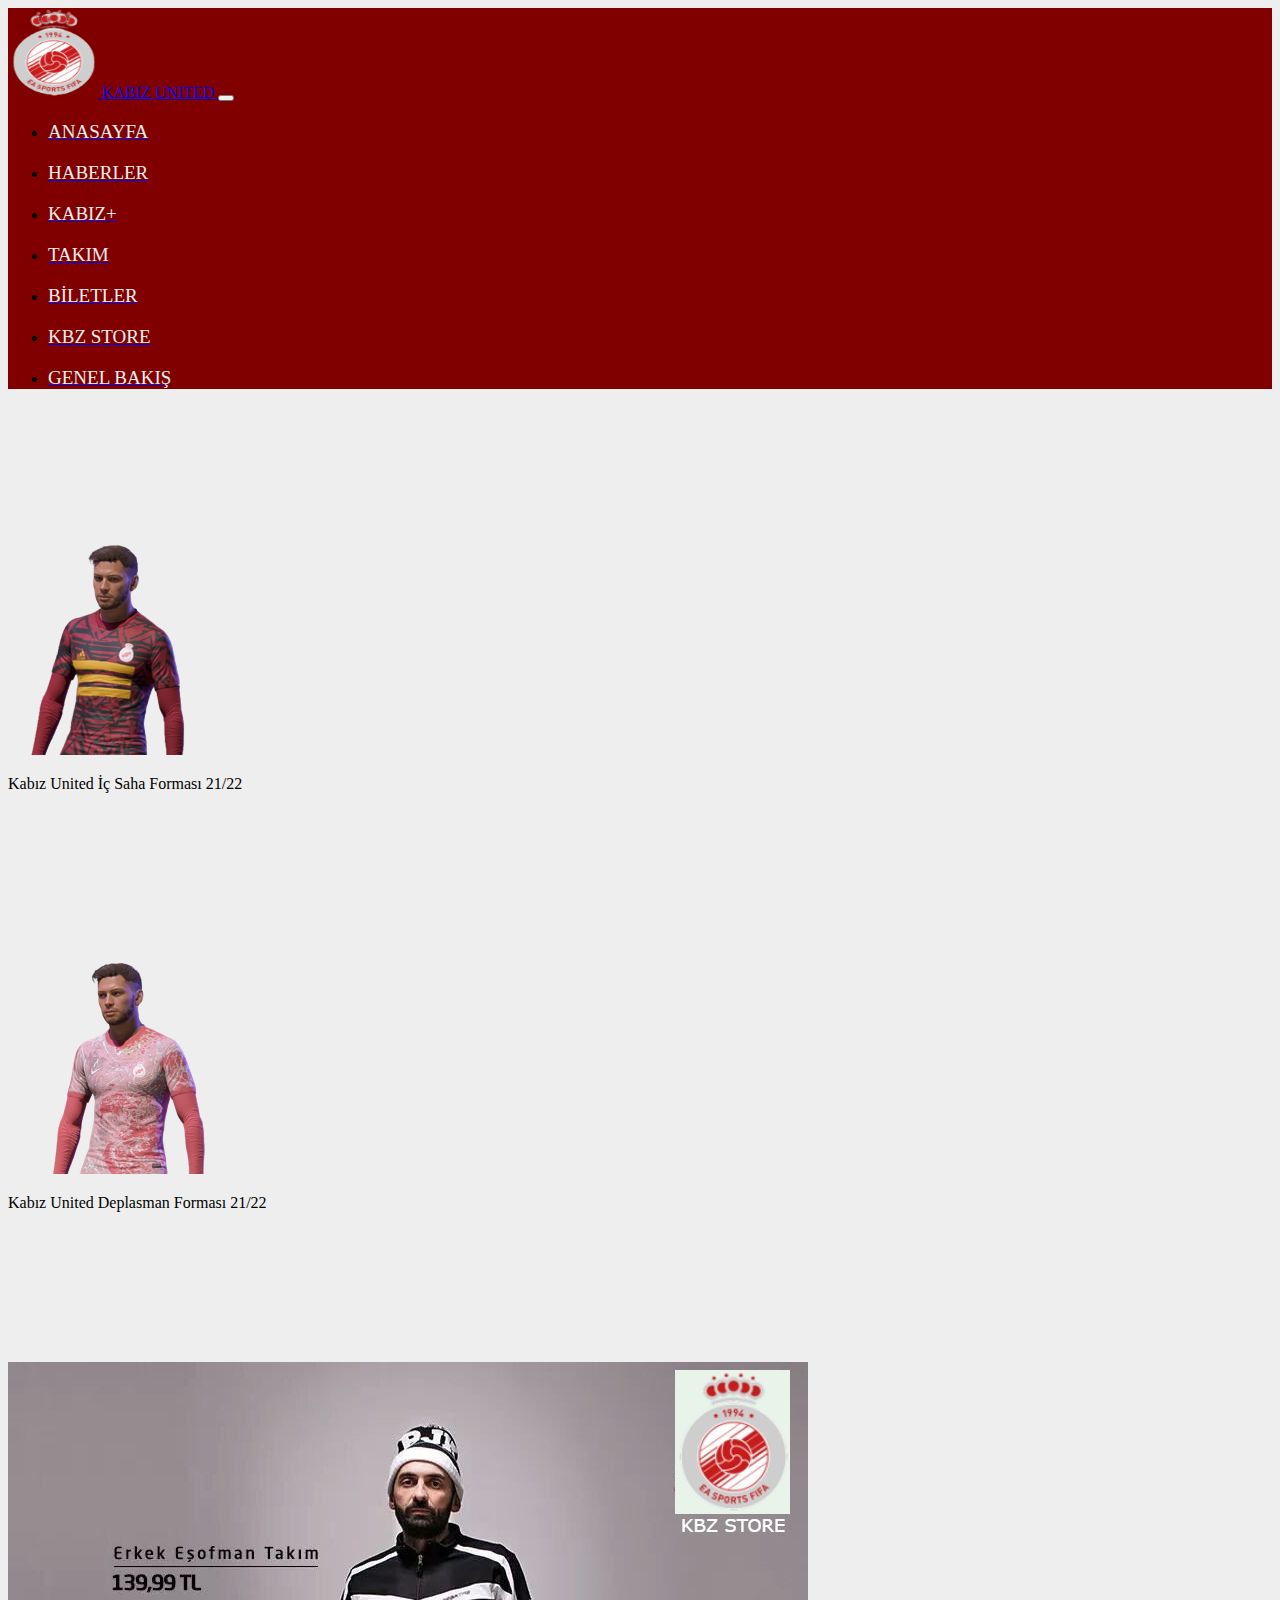
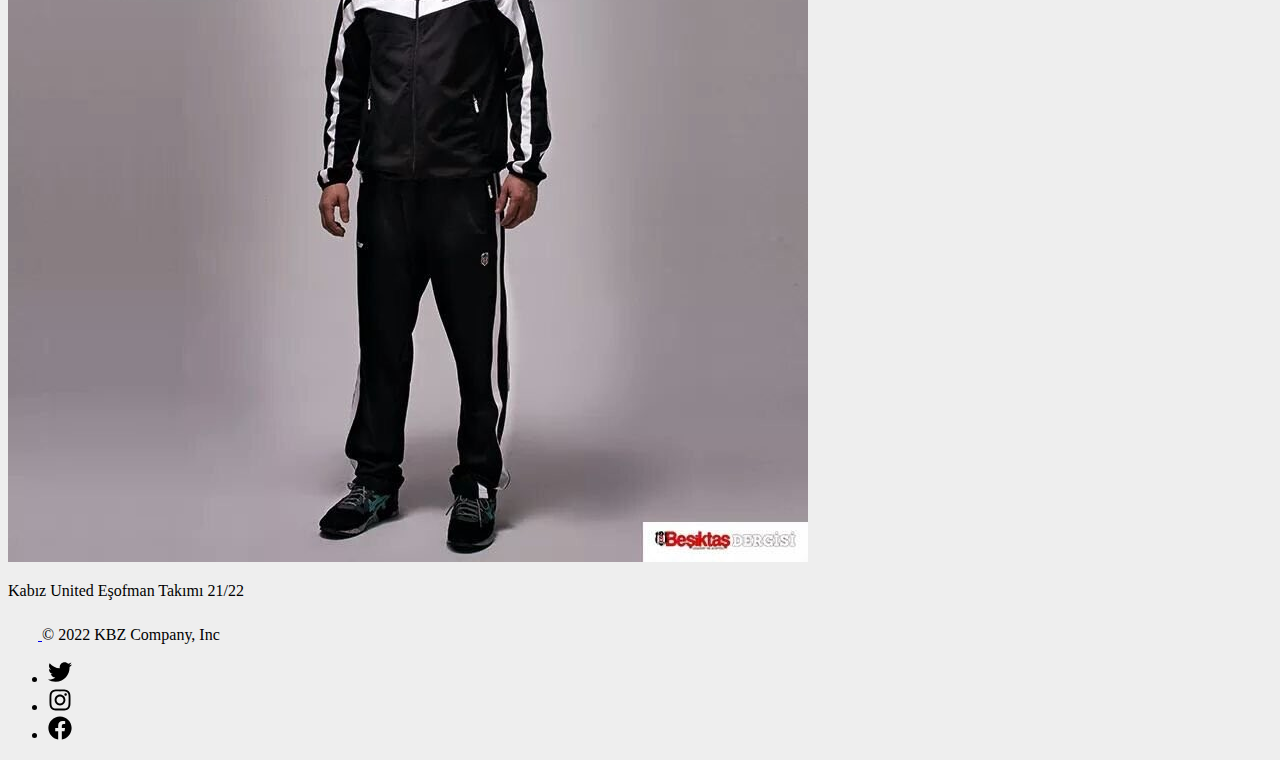
<file: mağaza.html>
<!doctype html>
<html lang="en">

<head>

    <meta charset="utf-8">
    <meta name="viewport" content="width=device-width, initial-scale=1">

    <link rel="stylesheet" href="cssm.css">
    <link href="https://cdn.jsdelivr.net/npm/bootstrap@5.1.3/dist/css/bootstrap.min.css" rel="stylesheet"
        integrity="sha384-1BmE4kWBq78iYhFldvKuhfTAU6auU8tT94WrHftjDbrCEXSU1oBoqyl2QvZ6jIW3" crossorigin="anonymous">

    <title>Kabız United</title>
</head>

<body>
    <div class="main-navbar fixed-top">
        <div class="container">
            <nav class="navbar navbar-expand-lg navbar-dark opacity-100">
                <a class="navbar-brand text-light" href="index.html">
                    <img src="\assets\kabız-removebg-preview.png" width="90" height="90" class="d-inline-block" alt="">
                    KABIZ UNITED
                </a>
                <button class="navbar-toggler custom-toggler" type="button" data-bs-toggle="collapse"
                    data-bs-target="#navbarNav" aria-controls="navbarNav" aria-expanded="false"
                    aria-label="Toggle navigation">
                    <span class="navbar-toggler-icon"><i class="fa fa-navicon"
                            style="color:#fff; font-size:28px;"></i></span>
                </button>
                <div class="collapse navbar-collapse" id="navbarNav">
                    <ul class="navbar-nav ms-5">
                        <li class="nav-item">
                            <a class="nav-link active" href="index.html">
                                <div class="text1">
                                    <p>ANASAYFA</p>
                                </div>
                            </a>
                        </li>
                        <li class="nav-item">
                            <a class="nav-link active" aria-current="page" href="haber.html">
                                <div class="text1">
                                    <p>HABERLER</p>
                                </div>
                            </a>
                        </li>

                        <li class="nav-item">
                            <a class="nav-link active" href="video.html">
                                <div class="text1">
                                    <p>KABIZ+</p>
                                </div>
                            </a>
                        </li>
                        <li class="nav-item">
                            <a class="nav-link active" href="team.html">
                                <div class="text1">
                                    <p>TAKIM</p>
                                </div>
                            </a>
                        </li>
                        <li class="nav-item">
                            <a class="nav-link active" href="biletler.html">
                                <div class="text1">
                                    <p>BİLETLER</p>
                                </div>
                            </a>
                        </li>
                        <li class="nav-item">
                            <a class="nav-link active" href="mağaza.html">
                                <div class="text1">
                                    <p>KBZ STORE</p>
                                </div>
                            </a>
                        </li>
                        <li class="nav-item">
                            <a class="nav-link active" href="tarih.html">
                                <div class="text1">
                                    <p>GENEL BAKIŞ</p>
                                </div>
                            </a>
                        </li>
                    </ul>
            </nav>
        </div>
    </div>
    <div class="container">
        <div class="row">
            <div class="col-sm-4" style="margin-top: 150px;">
                <div class="card" style="width: 18rem;">
                    <img src="assets/kit3-removebg-preview.png" class="card-img-top" alt="...">
                    <div class="card-body">
                      <p class="card-text"><a href="#" style="text-decoration: none; color: black;">Kabız United İç Saha Forması 21/22</a>
                    </div>
                  </div>
                

            </div>
            <div class="col-sm-4" style="margin-top: 150px;">
                <div class="card" style="width: 18rem;">
                    <img src="assets/kit4-removebg-preview.png" class="card-img-top" alt="...">
                    <div class="card-body">
                      <p class="card-text"><a href="#" style="text-decoration: none; color: black;">Kabız United Deplasman Forması 21/22</a>
                    </div>
                  </div>
                

            </div>
            <div class="col-sm-4" style="margin-top: 150px;">
                <div class="card" style="width: 18rem;">
                    <img src="assets/kbz.jpg" class="card-img-top" alt="...">
                    <div class="card-body">
                      <p class="card-text"><a href="#" style="text-decoration: none; color: black;">Kabız United Eşofman Takımı 21/22</a>
                    </div>
                  </div>
                

            </div>
        </div>
        
    <footer class="d-flex flex-wrap justify-content-between align-items-center py-3 my-4 border-top">
        <div class="col-md-4 d-flex align-items-center">
          <a href="/" class="mb-3 me-2 mb-md-0 text-muted text-decoration-none lh-1">
            <svg class="bi" width="30" height="24">
              <use xlink:href="#bootstrap"></use>
            </svg>
          </a>
          <span class="text-muted">© 2022 KBZ Company, Inc</span>
        </div>
  
        <ul class="nav col-md-4 justify-content-end list-unstyled d-flex">
          <li class="ms-3"><a class="text-muted" href="#"><svg class="bi" width="24" height="24"><svg
                  xmlns="http://www.w3.org/2000/svg" viewBox="0 0 512 512">
                  <!--! Font Awesome Pro 6.0.0 by @fontawesome - https://fontawesome.com License - https://fontawesome.com/license (Commercial License) Copyright 2022 Fonticons, Inc. -->
                  <path
                    d="M459.37 151.716c.325 4.548.325 9.097.325 13.645 0 138.72-105.583 298.558-298.558 298.558-59.452 0-114.68-17.219-161.137-47.106 8.447.974 16.568 1.299 25.34 1.299 49.055 0 94.213-16.568 130.274-44.832-46.132-.975-84.792-31.188-98.112-72.772 6.498.974 12.995 1.624 19.818 1.624 9.421 0 18.843-1.3 27.614-3.573-48.081-9.747-84.143-51.98-84.143-102.985v-1.299c13.969 7.797 30.214 12.67 47.431 13.319-28.264-18.843-46.781-51.005-46.781-87.391 0-19.492 5.197-37.36 14.294-52.954 51.655 63.675 129.3 105.258 216.365 109.807-1.624-7.797-2.599-15.918-2.599-24.04 0-57.828 46.782-104.934 104.934-104.934 30.213 0 57.502 12.67 76.67 33.137 23.715-4.548 46.456-13.32 66.599-25.34-7.798 24.366-24.366 44.833-46.132 57.827 21.117-2.273 41.584-8.122 60.426-16.243-14.292 20.791-32.161 39.308-52.628 54.253z" />
                </svg></svg></a></li>
          <li class="ms-3"><a class="text-muted" href="#"><svg class="bi" width="24" height="24"><svg
                  xmlns="http://www.w3.org/2000/svg" viewBox="0 0 448 512">
                  <!--! Font Awesome Pro 6.0.0 by @fontawesome - https://fontawesome.com License - https://fontawesome.com/license (Commercial License) Copyright 2022 Fonticons, Inc. -->
                  <path
                    d="M224.1 141c-63.6 0-114.9 51.3-114.9 114.9s51.3 114.9 114.9 114.9S339 319.5 339 255.9 287.7 141 224.1 141zm0 189.6c-41.1 0-74.7-33.5-74.7-74.7s33.5-74.7 74.7-74.7 74.7 33.5 74.7 74.7-33.6 74.7-74.7 74.7zm146.4-194.3c0 14.9-12 26.8-26.8 26.8-14.9 0-26.8-12-26.8-26.8s12-26.8 26.8-26.8 26.8 12 26.8 26.8zm76.1 27.2c-1.7-35.9-9.9-67.7-36.2-93.9-26.2-26.2-58-34.4-93.9-36.2-37-2.1-147.9-2.1-184.9 0-35.8 1.7-67.6 9.9-93.9 36.1s-34.4 58-36.2 93.9c-2.1 37-2.1 147.9 0 184.9 1.7 35.9 9.9 67.7 36.2 93.9s58 34.4 93.9 36.2c37 2.1 147.9 2.1 184.9 0 35.9-1.7 67.7-9.9 93.9-36.2 26.2-26.2 34.4-58 36.2-93.9 2.1-37 2.1-147.8 0-184.8zM398.8 388c-7.8 19.6-22.9 34.7-42.6 42.6-29.5 11.7-99.5 9-132.1 9s-102.7 2.6-132.1-9c-19.6-7.8-34.7-22.9-42.6-42.6-11.7-29.5-9-99.5-9-132.1s-2.6-102.7 9-132.1c7.8-19.6 22.9-34.7 42.6-42.6 29.5-11.7 99.5-9 132.1-9s102.7-2.6 132.1 9c19.6 7.8 34.7 22.9 42.6 42.6 11.7 29.5 9 99.5 9 132.1s2.7 102.7-9 132.1z" />
                </svg></svg></a></li>
          <li class="ms-3"><a class="text-muted" href="#"><svg class="bi" width="24" height="24"><svg
                  xmlns="http://www.w3.org/2000/svg" viewBox="0 0 512 512">
                  <!--! Font Awesome Pro 6.0.0 by @fontawesome - https://fontawesome.com License - https://fontawesome.com/license (Commercial License) Copyright 2022 Fonticons, Inc. -->
                  <path
                    d="M504 256C504 119 393 8 256 8S8 119 8 256c0 123.78 90.69 226.38 209.25 245V327.69h-63V256h63v-54.64c0-62.15 37-96.48 93.67-96.48 27.14 0 55.52 4.84 55.52 4.84v61h-31.28c-30.8 0-40.41 19.12-40.41 38.73V256h68.78l-11 71.69h-57.78V501C413.31 482.38 504 379.78 504 256z" />
                </svg></svg></a></li>
        </ul>
      </footer>

    </div>





















    <script src="https://cdn.jsdelivr.net/npm/bootstrap@5.1.3/dist/js/bootstrap.bundle.min.js"
        integrity="sha384-ka7Sk0Gln4gmtz2MlQnikT1wXgYsOg+OMhuP+IlRH9sENBO0LRn5q+8nbTov4+1p" crossorigin="anonymous">
    </script>
</body>

</html>
</file>
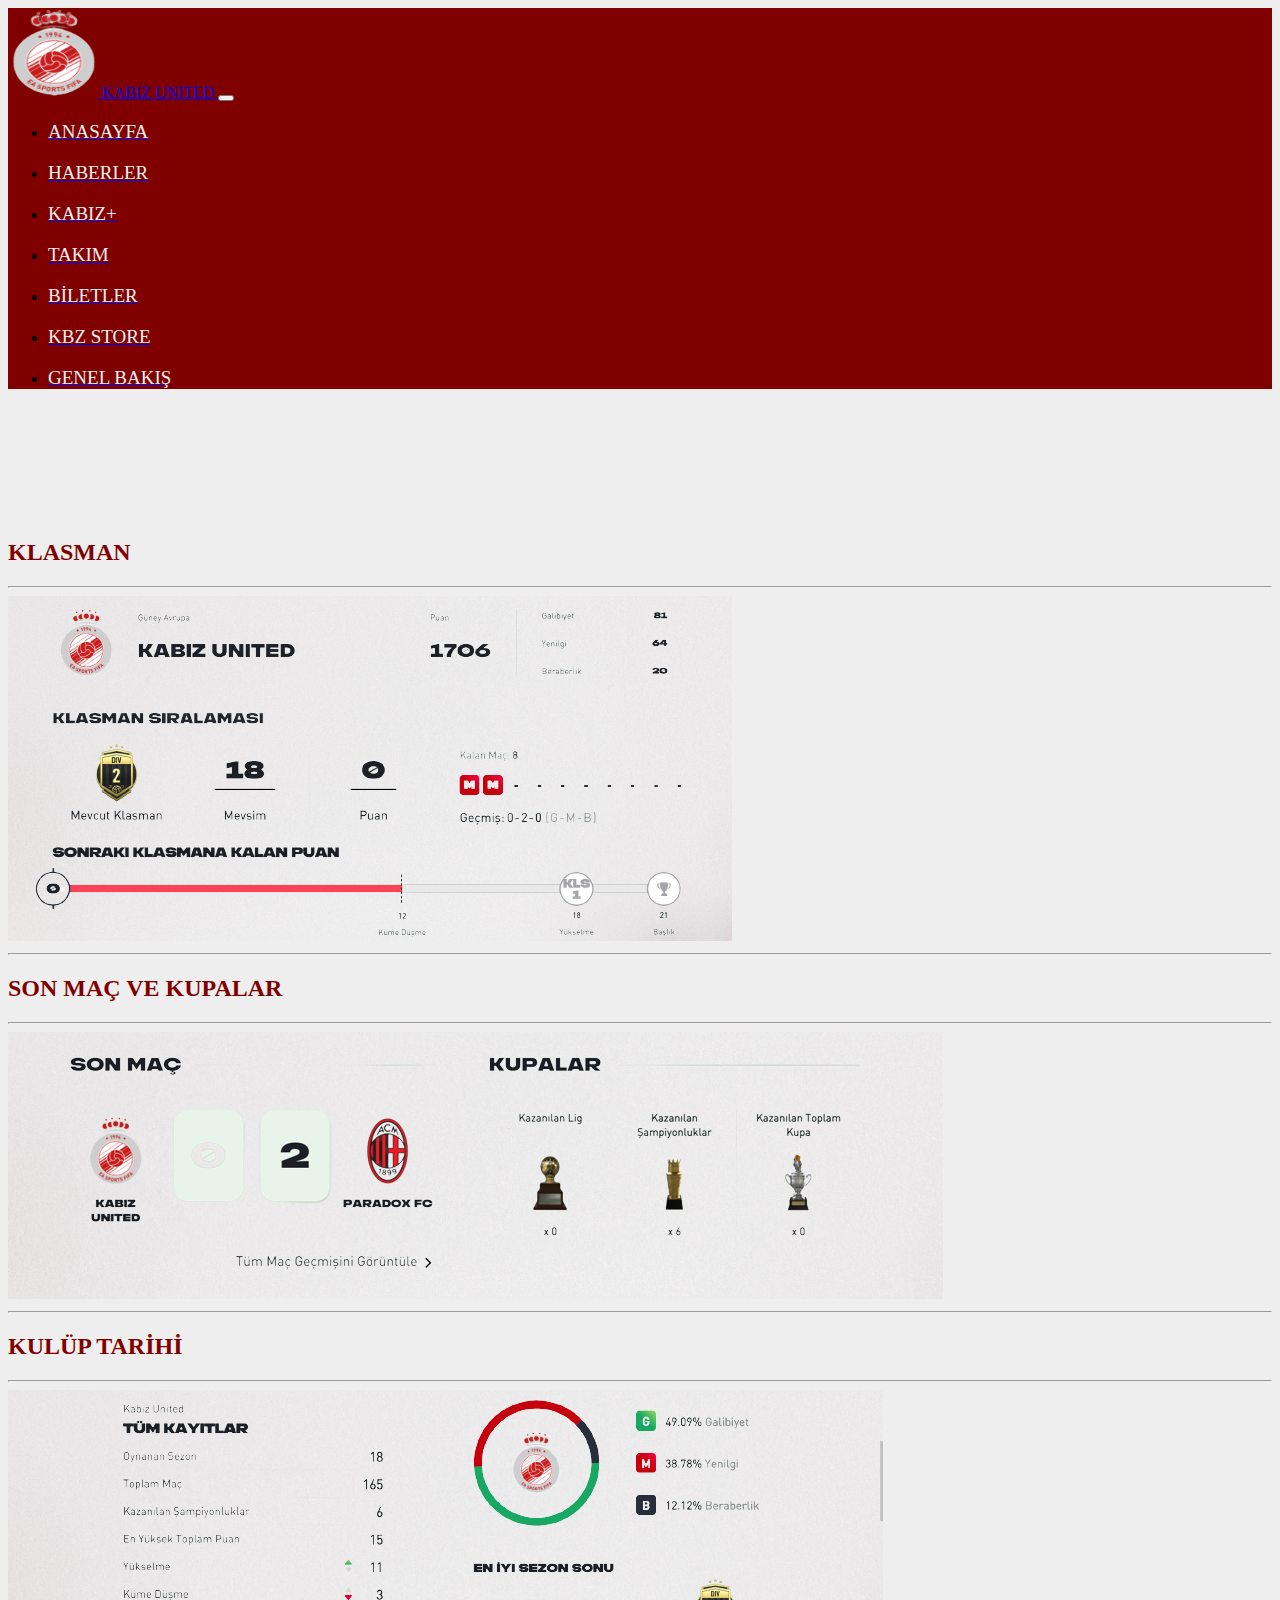
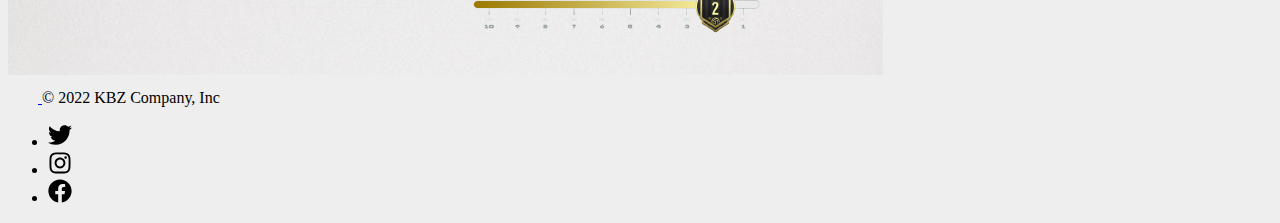
<file: tarih.html>
<!doctype html>
<html lang="en">
  <head>
    <meta charset="utf-8">
    <meta name="viewport" content="width=device-width, initial-scale=1">
    <link rel="stylesheet" href="tarih.css">
    <link href="https://cdn.jsdelivr.net/npm/bootstrap@5.1.3/dist/css/bootstrap.min.css" rel="stylesheet" integrity="sha384-1BmE4kWBq78iYhFldvKuhfTAU6auU8tT94WrHftjDbrCEXSU1oBoqyl2QvZ6jIW3" crossorigin="anonymous">

    <title>Kabız United</title>
  </head>
  <body>
      
  <div class="main-navbar fixed-top">
    <div class="container">
      <nav class="navbar navbar-expand-lg navbar-dark opacity-100">
        <a class="navbar-brand text-light" href="index.html">
          <img src="\assets\kabız-removebg-preview.png" width="90" height="90" class="d-inline-block" alt="">
          KABIZ UNITED
        </a>
        <button class="navbar-toggler custom-toggler" type="button" data-bs-toggle="collapse"
          data-bs-target="#navbarNav" aria-controls="navbarNav" aria-expanded="false" aria-label="Toggle navigation">
          <span class="navbar-toggler-icon"><i class="fa fa-navicon" style="color:#fff; font-size:28px;"></i></span>
        </button>
        <div class="collapse navbar-collapse" id="navbarNav">
            <ul class="navbar-nav ms-5">
                <li class="nav-item">
                    <a class="nav-link active" href="index.html">
                        <div class="text1">
                            <p>ANASAYFA</p>
                        </div>
                    </a>
                </li>
                <li class="nav-item">
                    <a class="nav-link active" aria-current="page" href="haber.html">
                        <div class="text1">
                            <p>HABERLER</p>
                        </div>
                    </a>
                </li>

                <li class="nav-item">
                    <a class="nav-link active" href="video.html">
                        <div class="text1">
                            <p>KABIZ+</p>
                        </div>
                    </a>
                </li>
                <li class="nav-item">
                    <a class="nav-link active" href="team.html">
                        <div class="text1">
                            <p>TAKIM</p>
                        </div>
                    </a>
                </li>
                <li class="nav-item">
                    <a class="nav-link active" href="biletler.html">
                        <div class="text1">
                            <p>BİLETLER</p>
                        </div>
                    </a>
                </li>
                <li class="nav-item">
                    <a class="nav-link active" href="mağaza.html">
                        <div class="text1">
                            <p>KBZ STORE</p>
                        </div>
                    </a>
                </li>
                <li class="nav-item">
                    <a class="nav-link active" href="tarih.html">
                        <div class="text1">
                            <p>GENEL BAKIŞ</p>
                        </div>
                    </a>
                </li>
            </ul>
        </div>
      </nav>
    </div>
  </div>
  <div class="container text-center" style="margin-top: 150px;">
    <h2 style="color:rgb(128, 0, 0);">KLASMAN</h2>
    <hr class="divider"> 
    <img src="assets/genel1-removebg-preview.png" class="img-fluid" alt="...">
    <hr class="divider"> 
    <h2 style="color:rgb(128, 0, 0);">SON MAÇ VE KUPALAR</h2>
    <hr class="divider"> 
    <img src="assets/image-removebg-preview.png" class="img-fluid" alt="...">
    <hr class="divider"> 
    <h2 style="color:rgb(128, 0, 0);">KULÜP TARİHİ</h2>
    <hr class="divider"> 
    <img src="assets/image-removebg-preview (1).png" class="img-fluid" alt="...">

    <footer class="d-flex flex-wrap justify-content-between align-items-center py-3 my-4 border-top">
        <div class="col-md-4 d-flex align-items-center">
          <a href="/" class="mb-3 me-2 mb-md-0 text-muted text-decoration-none lh-1">
            <svg class="bi" width="30" height="24">
              <use xlink:href="#bootstrap"></use>
            </svg>
          </a>
          <span class="text-muted">© 2022 KBZ Company, Inc</span>
        </div>
    
        <ul class="nav col-md-4 justify-content-end list-unstyled d-flex">
          <li class="ms-3"><a class="text-muted" href="#"><svg class="bi" width="24" height="24"><svg
                  xmlns="http://www.w3.org/2000/svg" viewBox="0 0 512 512">
                  <!--! Font Awesome Pro 6.0.0 by @fontawesome - https://fontawesome.com License - https://fontawesome.com/license (Commercial License) Copyright 2022 Fonticons, Inc. -->
                  <path
                    d="M459.37 151.716c.325 4.548.325 9.097.325 13.645 0 138.72-105.583 298.558-298.558 298.558-59.452 0-114.68-17.219-161.137-47.106 8.447.974 16.568 1.299 25.34 1.299 49.055 0 94.213-16.568 130.274-44.832-46.132-.975-84.792-31.188-98.112-72.772 6.498.974 12.995 1.624 19.818 1.624 9.421 0 18.843-1.3 27.614-3.573-48.081-9.747-84.143-51.98-84.143-102.985v-1.299c13.969 7.797 30.214 12.67 47.431 13.319-28.264-18.843-46.781-51.005-46.781-87.391 0-19.492 5.197-37.36 14.294-52.954 51.655 63.675 129.3 105.258 216.365 109.807-1.624-7.797-2.599-15.918-2.599-24.04 0-57.828 46.782-104.934 104.934-104.934 30.213 0 57.502 12.67 76.67 33.137 23.715-4.548 46.456-13.32 66.599-25.34-7.798 24.366-24.366 44.833-46.132 57.827 21.117-2.273 41.584-8.122 60.426-16.243-14.292 20.791-32.161 39.308-52.628 54.253z" />
                </svg></svg></a></li>
          <li class="ms-3"><a class="text-muted" href="#"><svg class="bi" width="24" height="24"><svg
                  xmlns="http://www.w3.org/2000/svg" viewBox="0 0 448 512">
                  <!--! Font Awesome Pro 6.0.0 by @fontawesome - https://fontawesome.com License - https://fontawesome.com/license (Commercial License) Copyright 2022 Fonticons, Inc. -->
                  <path
                    d="M224.1 141c-63.6 0-114.9 51.3-114.9 114.9s51.3 114.9 114.9 114.9S339 319.5 339 255.9 287.7 141 224.1 141zm0 189.6c-41.1 0-74.7-33.5-74.7-74.7s33.5-74.7 74.7-74.7 74.7 33.5 74.7 74.7-33.6 74.7-74.7 74.7zm146.4-194.3c0 14.9-12 26.8-26.8 26.8-14.9 0-26.8-12-26.8-26.8s12-26.8 26.8-26.8 26.8 12 26.8 26.8zm76.1 27.2c-1.7-35.9-9.9-67.7-36.2-93.9-26.2-26.2-58-34.4-93.9-36.2-37-2.1-147.9-2.1-184.9 0-35.8 1.7-67.6 9.9-93.9 36.1s-34.4 58-36.2 93.9c-2.1 37-2.1 147.9 0 184.9 1.7 35.9 9.9 67.7 36.2 93.9s58 34.4 93.9 36.2c37 2.1 147.9 2.1 184.9 0 35.9-1.7 67.7-9.9 93.9-36.2 26.2-26.2 34.4-58 36.2-93.9 2.1-37 2.1-147.8 0-184.8zM398.8 388c-7.8 19.6-22.9 34.7-42.6 42.6-29.5 11.7-99.5 9-132.1 9s-102.7 2.6-132.1-9c-19.6-7.8-34.7-22.9-42.6-42.6-11.7-29.5-9-99.5-9-132.1s-2.6-102.7 9-132.1c7.8-19.6 22.9-34.7 42.6-42.6 29.5-11.7 99.5-9 132.1-9s102.7-2.6 132.1 9c19.6 7.8 34.7 22.9 42.6 42.6 11.7 29.5 9 99.5 9 132.1s2.7 102.7-9 132.1z" />
                </svg></svg></a></li>
          <li class="ms-3"><a class="text-muted" href="#"><svg class="bi" width="24" height="24"><svg
                  xmlns="http://www.w3.org/2000/svg" viewBox="0 0 512 512">
                  <!--! Font Awesome Pro 6.0.0 by @fontawesome - https://fontawesome.com License - https://fontawesome.com/license (Commercial License) Copyright 2022 Fonticons, Inc. -->
                  <path
                    d="M504 256C504 119 393 8 256 8S8 119 8 256c0 123.78 90.69 226.38 209.25 245V327.69h-63V256h63v-54.64c0-62.15 37-96.48 93.67-96.48 27.14 0 55.52 4.84 55.52 4.84v61h-31.28c-30.8 0-40.41 19.12-40.41 38.73V256h68.78l-11 71.69h-57.78V501C413.31 482.38 504 379.78 504 256z" />
                </svg></svg></a></li>
        </ul>
      </footer>
       
  </div>























    <script src="https://cdn.jsdelivr.net/npm/bootstrap@5.1.3/dist/js/bootstrap.bundle.min.js" integrity="sha384-ka7Sk0Gln4gmtz2MlQnikT1wXgYsOg+OMhuP+IlRH9sENBO0LRn5q+8nbTov4+1p" crossorigin="anonymous"></script>
  </body>
</html>
</file>
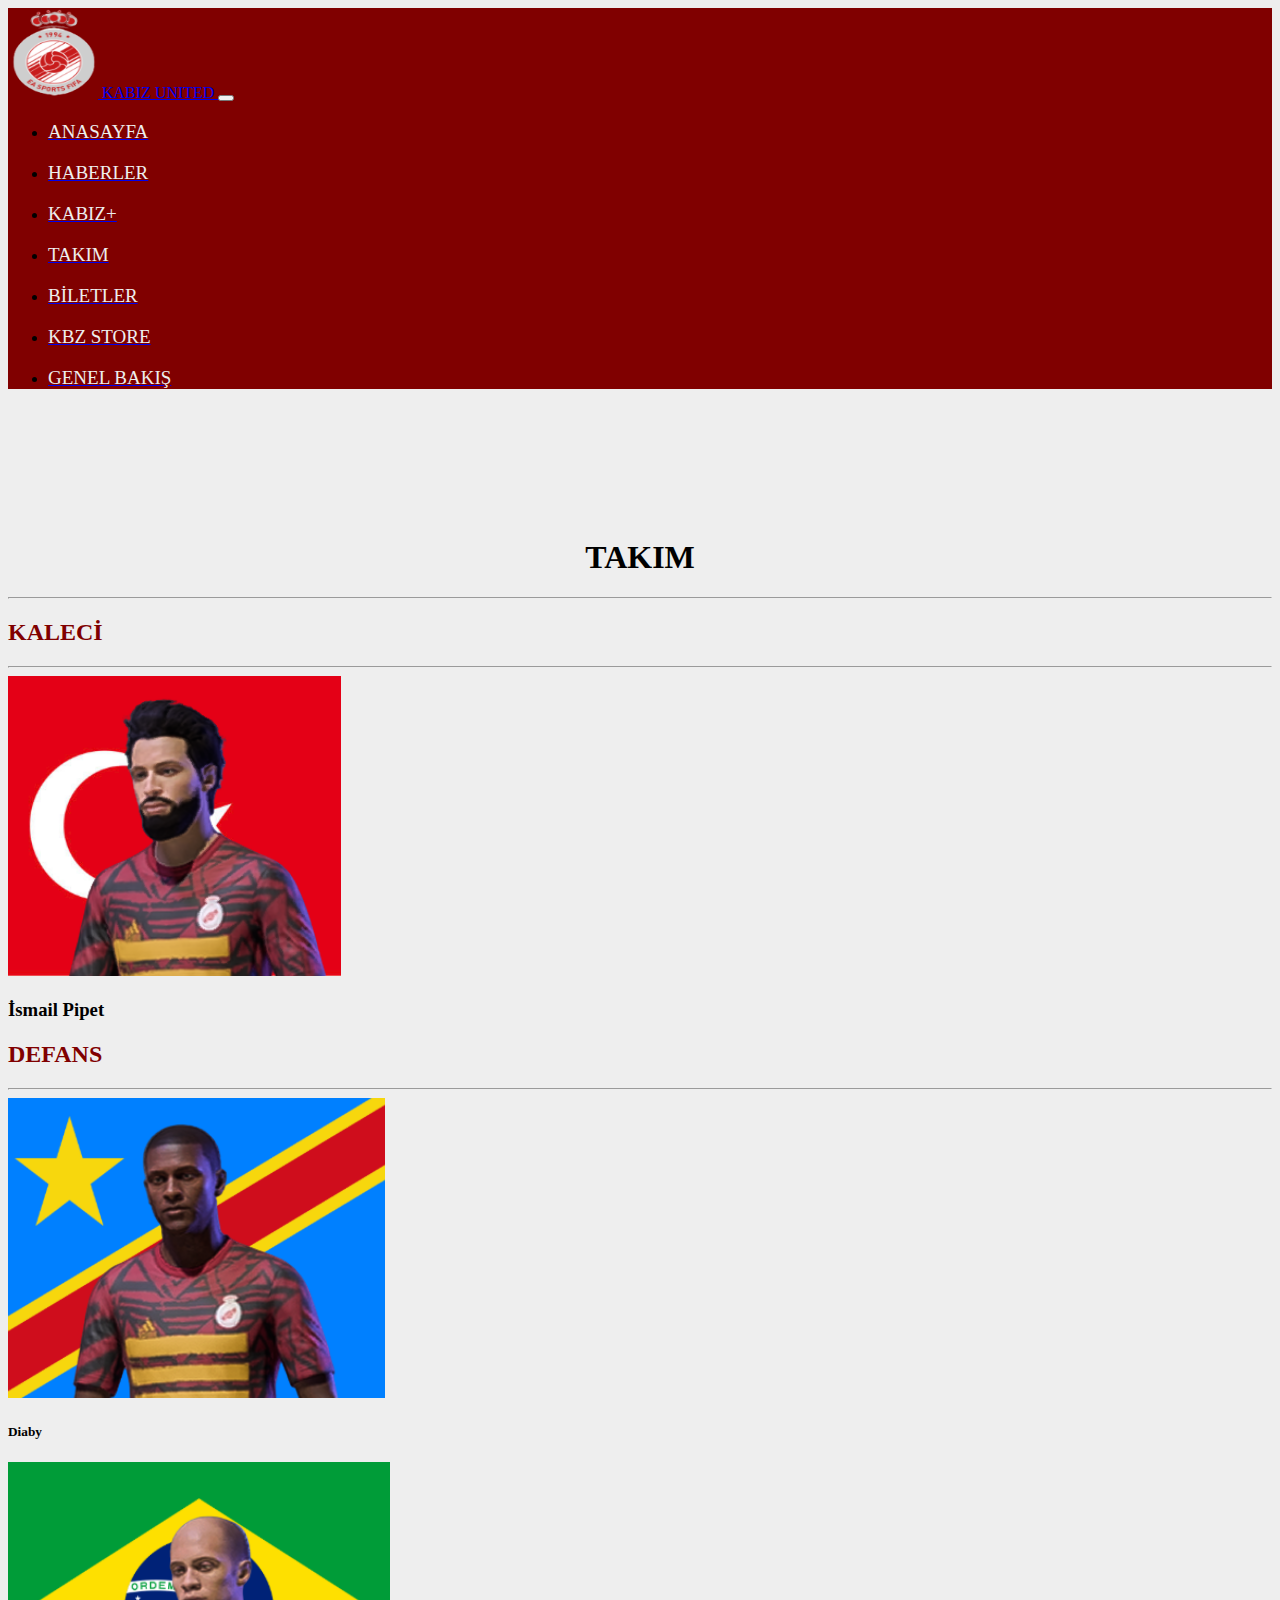
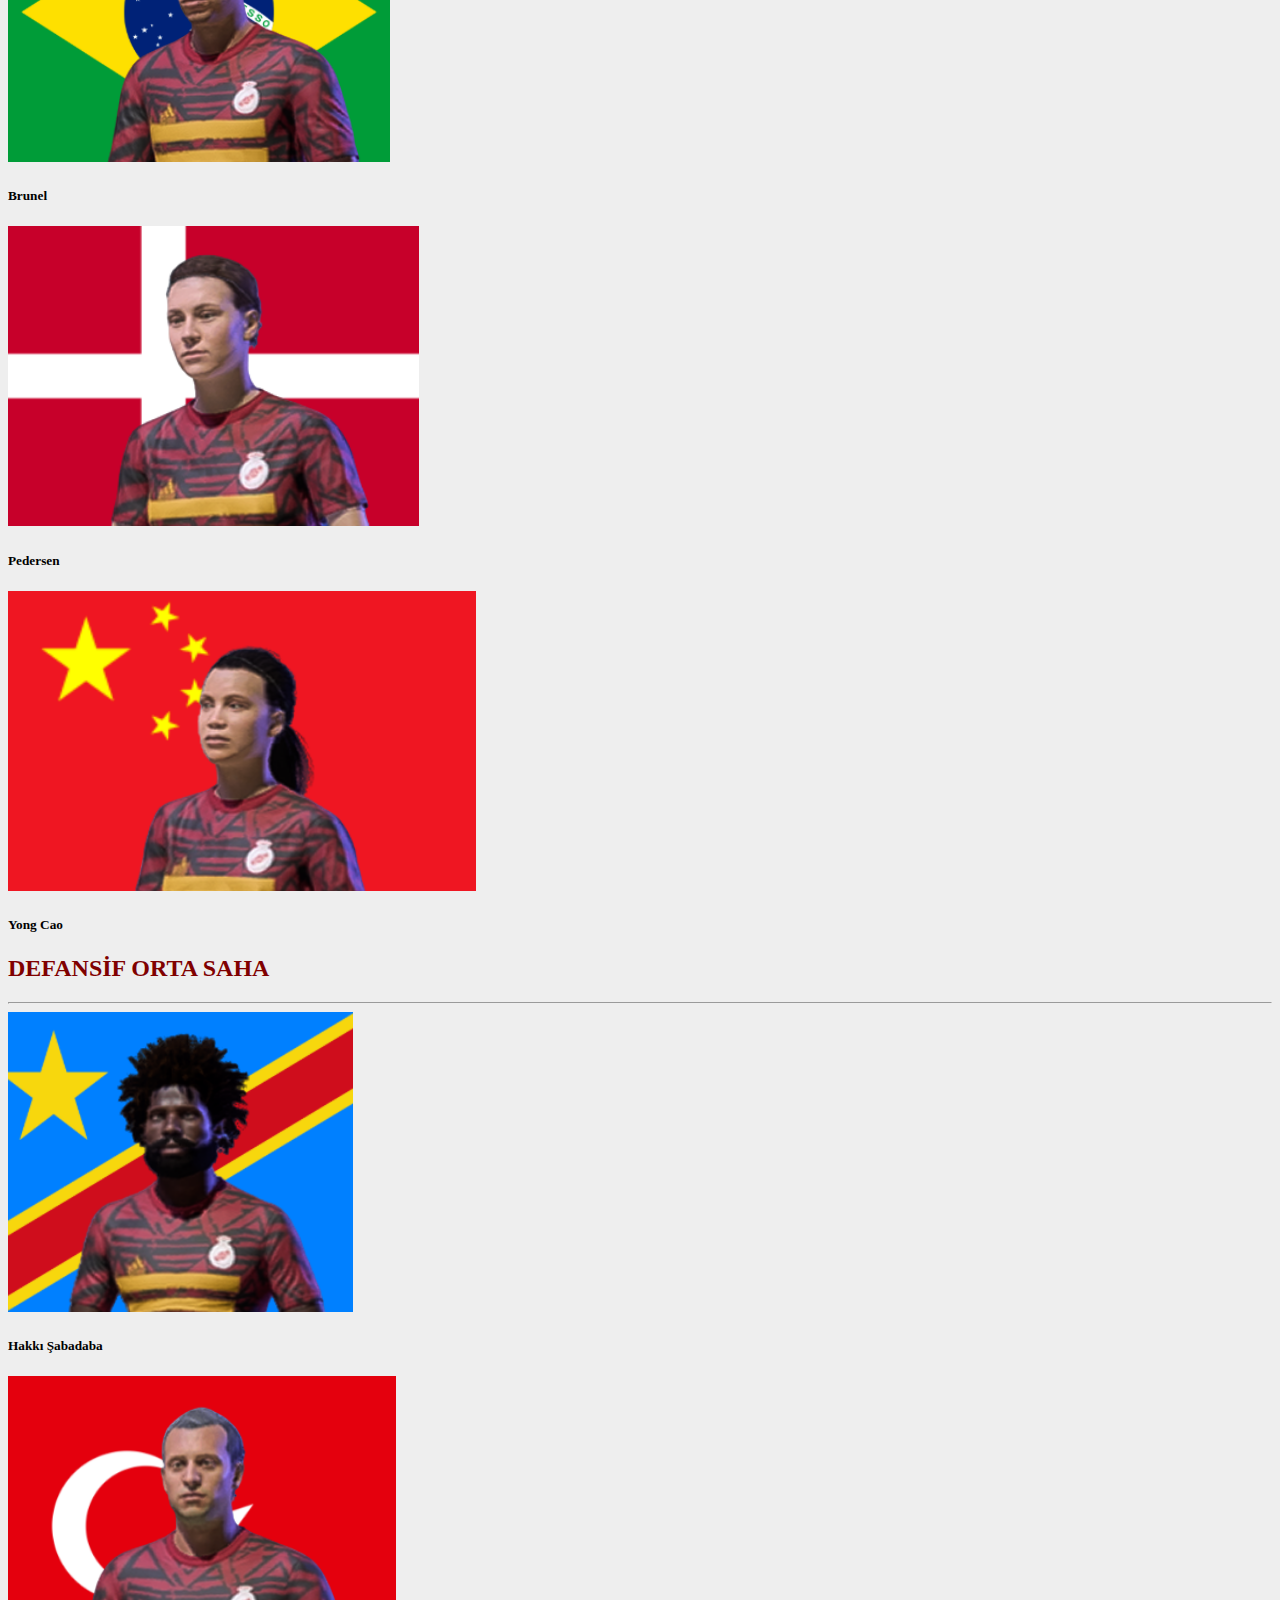
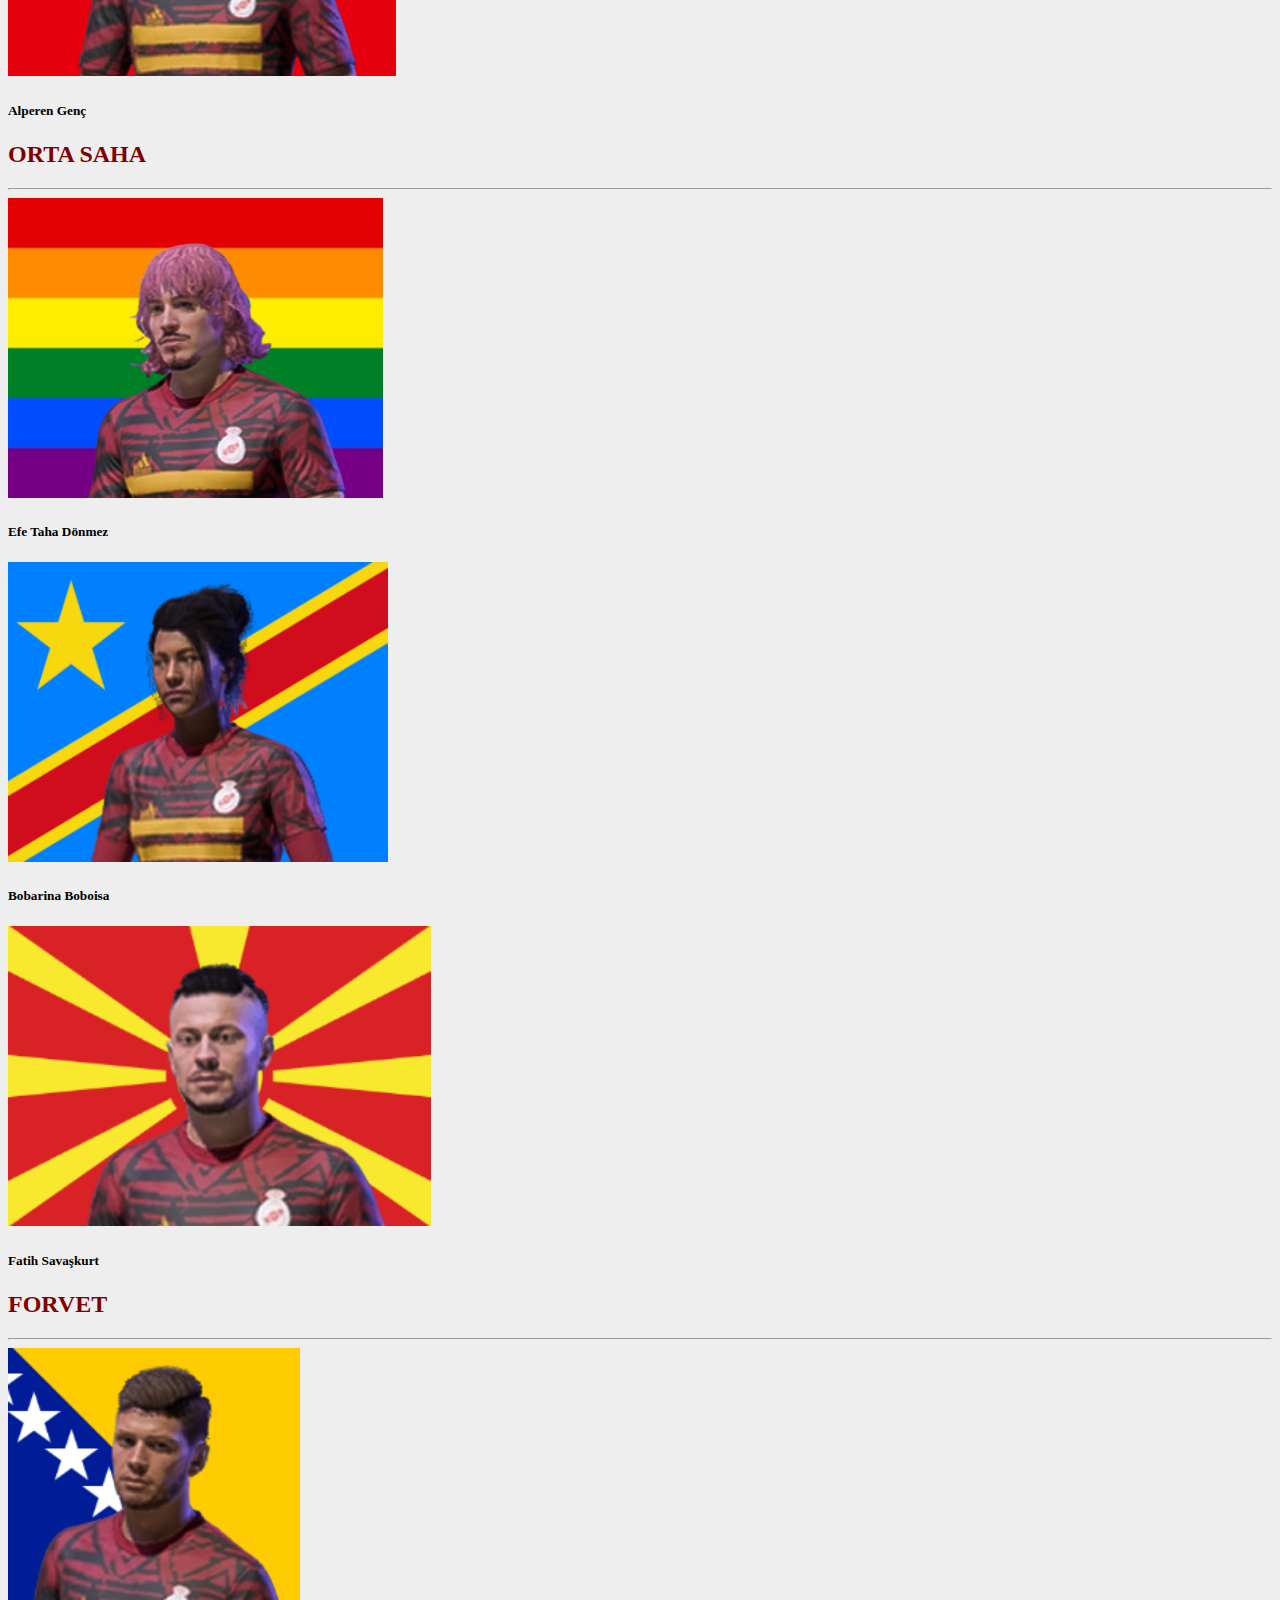
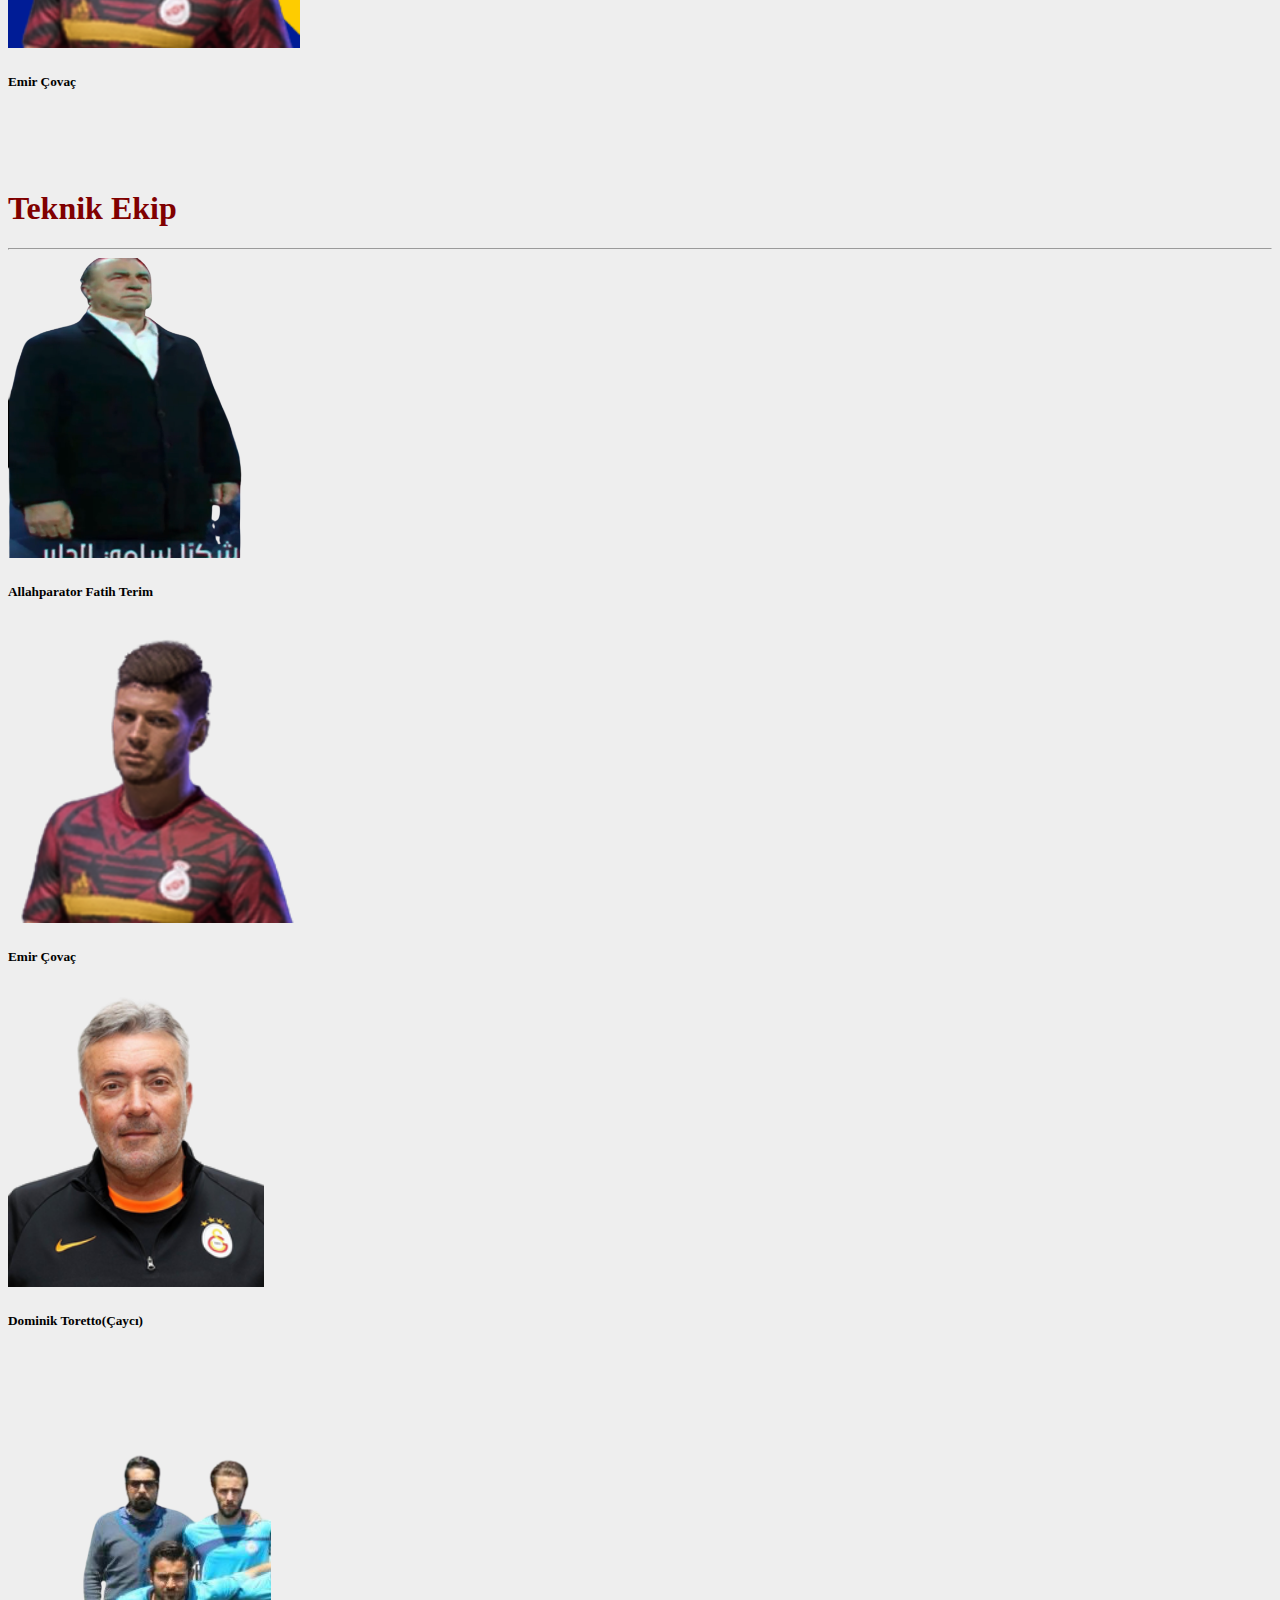
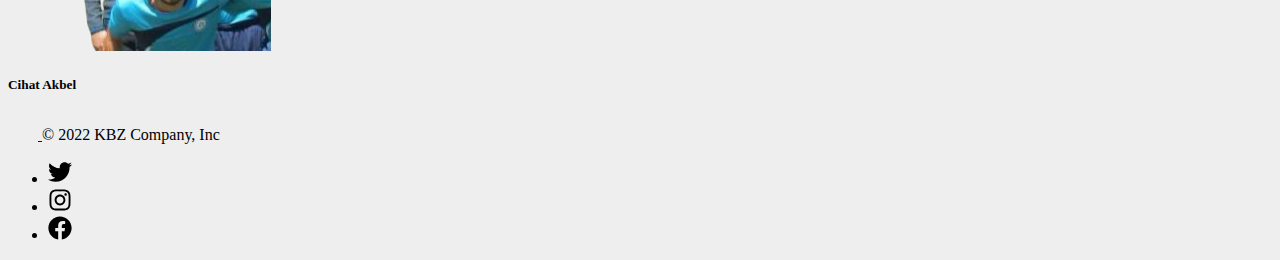
<file: team.html>
<!doctype html>
<html lang="en">

<head>
    <meta charset="utf-8">
    <meta name="viewport" content="width=device-width, initial-scale=1">
    <link href="https://cdn.jsdelivr.net/npm/bootstrap@5.1.3/dist/css/bootstrap.min.css" rel="stylesheet"
        integrity="sha384-1BmE4kWBq78iYhFldvKuhfTAU6auU8tT94WrHftjDbrCEXSU1oBoqyl2QvZ6jIW3" crossorigin="anonymous">
    <link rel="stylesheet" href="csn.css">
    <title>Kabız United</title>
</head>

<body>


    <div class="main-navbar fixed-top">
        <div class="container">
            <nav class="navbar navbar-expand-lg navbar-dark">
                <a class="navbar-brand text-light" href="index.html">
                    <img src="\assets\kabız-removebg-preview.png" width="90" height="90" class="d-inline-block" alt="">
                    KABIZ UNITED
                </a>
                <button class="navbar-toggler custom-toggler" type="button" data-bs-toggle="collapse"
          data-bs-target="#navbarNav" aria-controls="navbarNav" aria-expanded="false" aria-label="Toggle navigation">
          <span class="navbar-toggler-icon"><i class="fa fa-navicon" style="color:#fff; font-size:28px;"></i></span>
        </button>
                <div class="collapse navbar-collapse" id="navbarNav">
                    <ul class="navbar-nav ms-5">
                        <li class="nav-item">
                    <a class="nav-link active" href="index.html">
                        <div class="text1">
                            <p>ANASAYFA</p>
                        </div>
                    </a>
                </li>
                        <li class="nav-item">
                            <a class="nav-link active" aria-current="page" href="haber.html">
                                <div class="text1">
                                    <p>HABERLER</p>
                                </div>
                            </a>
                        </li>
                        <li class="nav-item">
                            <a class="nav-link active" href="video.html">
                                <div class="text1">
                                    <p>KABIZ+</p>
                                </div>
                            </a>
                        </li>
                        <li class="nav-item">
                            <a class="nav-link active" href="team.html">
                                <div class="text1">
                                    <p>TAKIM</p>
                                </div>
                            </a>
                        </li>
                        <li class="nav-item">
                            <a class="nav-link active" href="biletler.html">
                                <div class="text1">
                                    <p>BİLETLER</p>
                                </div>
                            </a>
                        </li>
                        <li class="nav-item">
                            <a class="nav-link active" href="mağaza.html">
                                <div class="text1">
                                    <p>KBZ STORE</p>
                                </div>
                            </a>
                        </li>
                        <li class="nav-item">
                            <a class="nav-link active" href="tarih.html">
                                <div class="text1">
                                    <p>GENEL BAKIŞ</p>
                                </div>
                            </a>
                        </li>
                    </ul>
            </nav>
        </div>
    </div>

    <div class="container">
        <div class="row">
            <div class="goal">
                <h1 style="margin-top: 150px; text-align: center;">TAKIM</h1>
            </div>
            <hr class="divider">
            <h2 style="color:rgb(128, 0, 0);">KALECİ</h2>
            <hr class="divider">
            <div class="col-sm-12">
                <div class="card h-100" style="width: 18rem;">
                    <img src="assets/pipet.png" height="300px class=" card-img-top alt="...">
                    <div class="card-body">
                        <h3 class="card-title">İsmail Pipet</h3>
                        <p class="card-text"></p>
                    </div>
                </div>
            </div>

            <H2 style="color:rgb(128, 0, 0);">DEFANS</H2>
            <hr class="divider">
            <div class="col-sm-3">
                <div class="card" style="width: 18rem;  top: -10px">
                    <img src="assets/diaby1.png" height="300px class=" card-img-top" alt="...">
                    <div class="card-body">
                        <h5 class="card-title">Diaby</h5>
                    </div>
                </div>
            </div>
            <div class="col-sm-3">
                <div class="card" style="width: 18rem;  top: -10px">
                    <img src="assets/brunel1.png" height="300px class=" card-img-top" alt="...">
                    <div class="card-body">
                        <h5 class="card-title">Brunel</h5>
                    </div>
                </div>
            </div>
            <div class="col-sm-3">
                <div class="card" style="width: 18rem;  top: -10px">
                    <img src="assets/pedersen1.png" height="300px class=" card-img-top" alt="...">
                    <div class="card-body">
                        <h5 class="card-title">Pedersen</h5>
                    </div>
                </div>
            </div>
            <div class="col-sm-3">
                <div class="card" style="width: 18rem; top: -10px">
                    <img src="assets/yong1.png" height="300px class=" card-img-top" alt="...">
                    <div class="card-body">
                        <h5 class="card-title">Yong Cao</h5>
                    </div>
                </div>
            </div>
            <H2 style="color:rgb(128, 0, 0);">DEFANSİF ORTA SAHA</H2>
            <hr class="divider">
            <div class="row">
                <div class="col-sm-3">
                    <div class="card" style="width: 18rem;top: -10px">
                        <img src="assets/ugur1.png" height="300px class=" card-img-top alt="...">
                        <div class="card-body">
                            <h5 class="card-title">Hakkı Şabadaba</h5>
                        </div>
                    </div>
                </div>
                <div class="col-sm-6">
                    <div class="card" style="width: 18rem;top: -10px">
                        <img src="assets/genc1.png" height="300px class=" card-img-top alt="...">
                        <div class="card-body">
                            <h5 class="card-title">Alperen Genç</h5>
                        </div>
                    </div>
                </div>
                <H2 style="color:rgb(128, 0, 0);">ORTA SAHA</H2>
                <hr class="divider">
                <div class="col-sm-3">
                    <div class="card" style="width: 18rem;  top: -10px">
                        <img src="assets/dönmez1-removebg-preview.png" height="300px class=" card-img-top" alt="...">
                        <div class="card-body">
                            <h5 class="card-title">Efe Taha Dönmez</h5>
                        </div>
                    </div>
                </div>
                <div class="col-sm-3">
                    <div class="card" style="width: 18rem;  top: -10px">
                        <img src="assets/sütlü1.png" height="300px class=" card-img-top" alt="...">
                        <div class="card-body">
                            <h5 class="card-title">Bobarina Boboisa</h5>
                        </div>
                    </div>
                </div>
                <div class="col-sm-3">
                    <div class="card" style="width: 18rem;  top: -10px">
                        <img src="assets/savaskurt3.png" height="300px class=" card-img-top
                            alt="...">
                        <div class="card-body">
                            <h5 class="card-title">Fatih Savaşkurt</h5>
                        </div>
                    </div>
                </div>
                <H2 style="color:rgb(128, 0, 0);">FORVET</H2>
                <hr class="divider">
                <div class="col-sm-4">
                    <div class="card" style="width: 18rem;">
                        <img src="assets/covac3.png" height="300px class=" card-img-top" alt="...">
                        <div class="card-body">
                            <h5 class="card-title">Emir Çovaç</h5>
                        </div>
                    </div>
                </div>
                <h1 style="margin-top: 100px; color:rgb(128, 0, 0);">Teknik Ekip</h1>
                <hr class="divider">
                <div class="col-sm-3">
                    <div class="card" style="width: 18rem;  top: 20px">
                        <img src="assets/allahparator-removebg-preview.png" height="300px class=" card-img-top"
                            alt="...">
                        <div class="card-body">
                            <h5 class="card-title">Allahparator Fatih Terim</h5>
                        </div>
                    </div>
                </div>
                <div class="col-sm-3">
                    <div class="card" style="width: 18rem;  top: 20px">
                        <img src="assets/covac-removebg-preview.png" height="300px class=" card-img-top" alt="...">
                        <div class="card-body">
                            <h5 class="card-title">Emir Çovaç</h5>
                        </div>
                    </div>
                </div>
                <div class="col-sm-3">
                    <div class="card" style="width: 18rem;  top: 20px">
                        <img src="assets/torrent-removebg-preview.png" height="300px class=" card-img-top" alt="...">
                        <div class="card-body">
                            <h5 class="card-title">Dominik Toretto(Çaycı)</h5>
                        </div>
                    </div>
                </div>
                <div class="col-sm-3">
                    <div class="card" style="width: 18rem; top: 20px">
                        <img src="assets/akbel-removebg-preview.png" height="300px" class="card-img-top" alt="...">
                        <div class="card-body">
                            <h5 class="card-title">Cihat Akbel</h5>
                        </div>
                    </div>
                </div>

                <footer class="d-flex flex-wrap justify-content-between align-items-center py-3 my-4 border-top">
                    <div class="col-md-4 d-flex align-items-center">
                        <a href="/" class="mb-3 me-2 mb-md-0 text-muted text-decoration-none lh-1">
                            <svg class="bi" width="30" height="24">
                                <use xlink:href="#bootstrap"></use>
                            </svg>
                        </a>
                        <span class="text-muted">© 2022 KBZ Company, Inc</span>
                    </div>

                    <ul class="nav col-md-4 justify-content-end list-unstyled d-flex">
                        <li class="ms-3"><a class="text-muted" href="#"><svg class="bi" width="24" height="24"><svg
                                        xmlns="http://www.w3.org/2000/svg" viewBox="0 0 512 512">
                                        <!--! Font Awesome Pro 6.0.0 by @fontawesome - https://fontawesome.com License - https://fontawesome.com/license (Commercial License) Copyright 2022 Fonticons, Inc. -->
                                        <path
                                            d="M459.37 151.716c.325 4.548.325 9.097.325 13.645 0 138.72-105.583 298.558-298.558 298.558-59.452 0-114.68-17.219-161.137-47.106 8.447.974 16.568 1.299 25.34 1.299 49.055 0 94.213-16.568 130.274-44.832-46.132-.975-84.792-31.188-98.112-72.772 6.498.974 12.995 1.624 19.818 1.624 9.421 0 18.843-1.3 27.614-3.573-48.081-9.747-84.143-51.98-84.143-102.985v-1.299c13.969 7.797 30.214 12.67 47.431 13.319-28.264-18.843-46.781-51.005-46.781-87.391 0-19.492 5.197-37.36 14.294-52.954 51.655 63.675 129.3 105.258 216.365 109.807-1.624-7.797-2.599-15.918-2.599-24.04 0-57.828 46.782-104.934 104.934-104.934 30.213 0 57.502 12.67 76.67 33.137 23.715-4.548 46.456-13.32 66.599-25.34-7.798 24.366-24.366 44.833-46.132 57.827 21.117-2.273 41.584-8.122 60.426-16.243-14.292 20.791-32.161 39.308-52.628 54.253z" />
                                        </svg></svg></a></li>
                        <li class="ms-3"><a class="text-muted" href="#"><svg class="bi" width="24" height="24"><svg
                                        xmlns="http://www.w3.org/2000/svg" viewBox="0 0 448 512">
                                        <!--! Font Awesome Pro 6.0.0 by @fontawesome - https://fontawesome.com License - https://fontawesome.com/license (Commercial License) Copyright 2022 Fonticons, Inc. -->
                                        <path
                                            d="M224.1 141c-63.6 0-114.9 51.3-114.9 114.9s51.3 114.9 114.9 114.9S339 319.5 339 255.9 287.7 141 224.1 141zm0 189.6c-41.1 0-74.7-33.5-74.7-74.7s33.5-74.7 74.7-74.7 74.7 33.5 74.7 74.7-33.6 74.7-74.7 74.7zm146.4-194.3c0 14.9-12 26.8-26.8 26.8-14.9 0-26.8-12-26.8-26.8s12-26.8 26.8-26.8 26.8 12 26.8 26.8zm76.1 27.2c-1.7-35.9-9.9-67.7-36.2-93.9-26.2-26.2-58-34.4-93.9-36.2-37-2.1-147.9-2.1-184.9 0-35.8 1.7-67.6 9.9-93.9 36.1s-34.4 58-36.2 93.9c-2.1 37-2.1 147.9 0 184.9 1.7 35.9 9.9 67.7 36.2 93.9s58 34.4 93.9 36.2c37 2.1 147.9 2.1 184.9 0 35.9-1.7 67.7-9.9 93.9-36.2 26.2-26.2 34.4-58 36.2-93.9 2.1-37 2.1-147.8 0-184.8zM398.8 388c-7.8 19.6-22.9 34.7-42.6 42.6-29.5 11.7-99.5 9-132.1 9s-102.7 2.6-132.1-9c-19.6-7.8-34.7-22.9-42.6-42.6-11.7-29.5-9-99.5-9-132.1s-2.6-102.7 9-132.1c7.8-19.6 22.9-34.7 42.6-42.6 29.5-11.7 99.5-9 132.1-9s102.7-2.6 132.1 9c19.6 7.8 34.7 22.9 42.6 42.6 11.7 29.5 9 99.5 9 132.1s2.7 102.7-9 132.1z" />
                                        </svg></svg></a></li>
                        <li class="ms-3"><a class="text-muted" href="#"><svg class="bi" width="24" height="24"><svg
                                        xmlns="http://www.w3.org/2000/svg" viewBox="0 0 512 512">
                                        <!--! Font Awesome Pro 6.0.0 by @fontawesome - https://fontawesome.com License - https://fontawesome.com/license (Commercial License) Copyright 2022 Fonticons, Inc. -->
                                        <path
                                            d="M504 256C504 119 393 8 256 8S8 119 8 256c0 123.78 90.69 226.38 209.25 245V327.69h-63V256h63v-54.64c0-62.15 37-96.48 93.67-96.48 27.14 0 55.52 4.84 55.52 4.84v61h-31.28c-30.8 0-40.41 19.12-40.41 38.73V256h68.78l-11 71.69h-57.78V501C413.31 482.38 504 379.78 504 256z" />
                                        </svg></svg></a></li>
                    </ul>
                </footer>

            </div>

















            <script src="https://cdn.jsdelivr.net/npm/bootstrap@5.1.3/dist/js/bootstrap.bundle.min.js"
                integrity="sha384-ka7Sk0Gln4gmtz2MlQnikT1wXgYsOg+OMhuP+IlRH9sENBO0LRn5q+8nbTov4+1p"
                crossorigin="anonymous">
            </script>
</body>

</html>
</file>
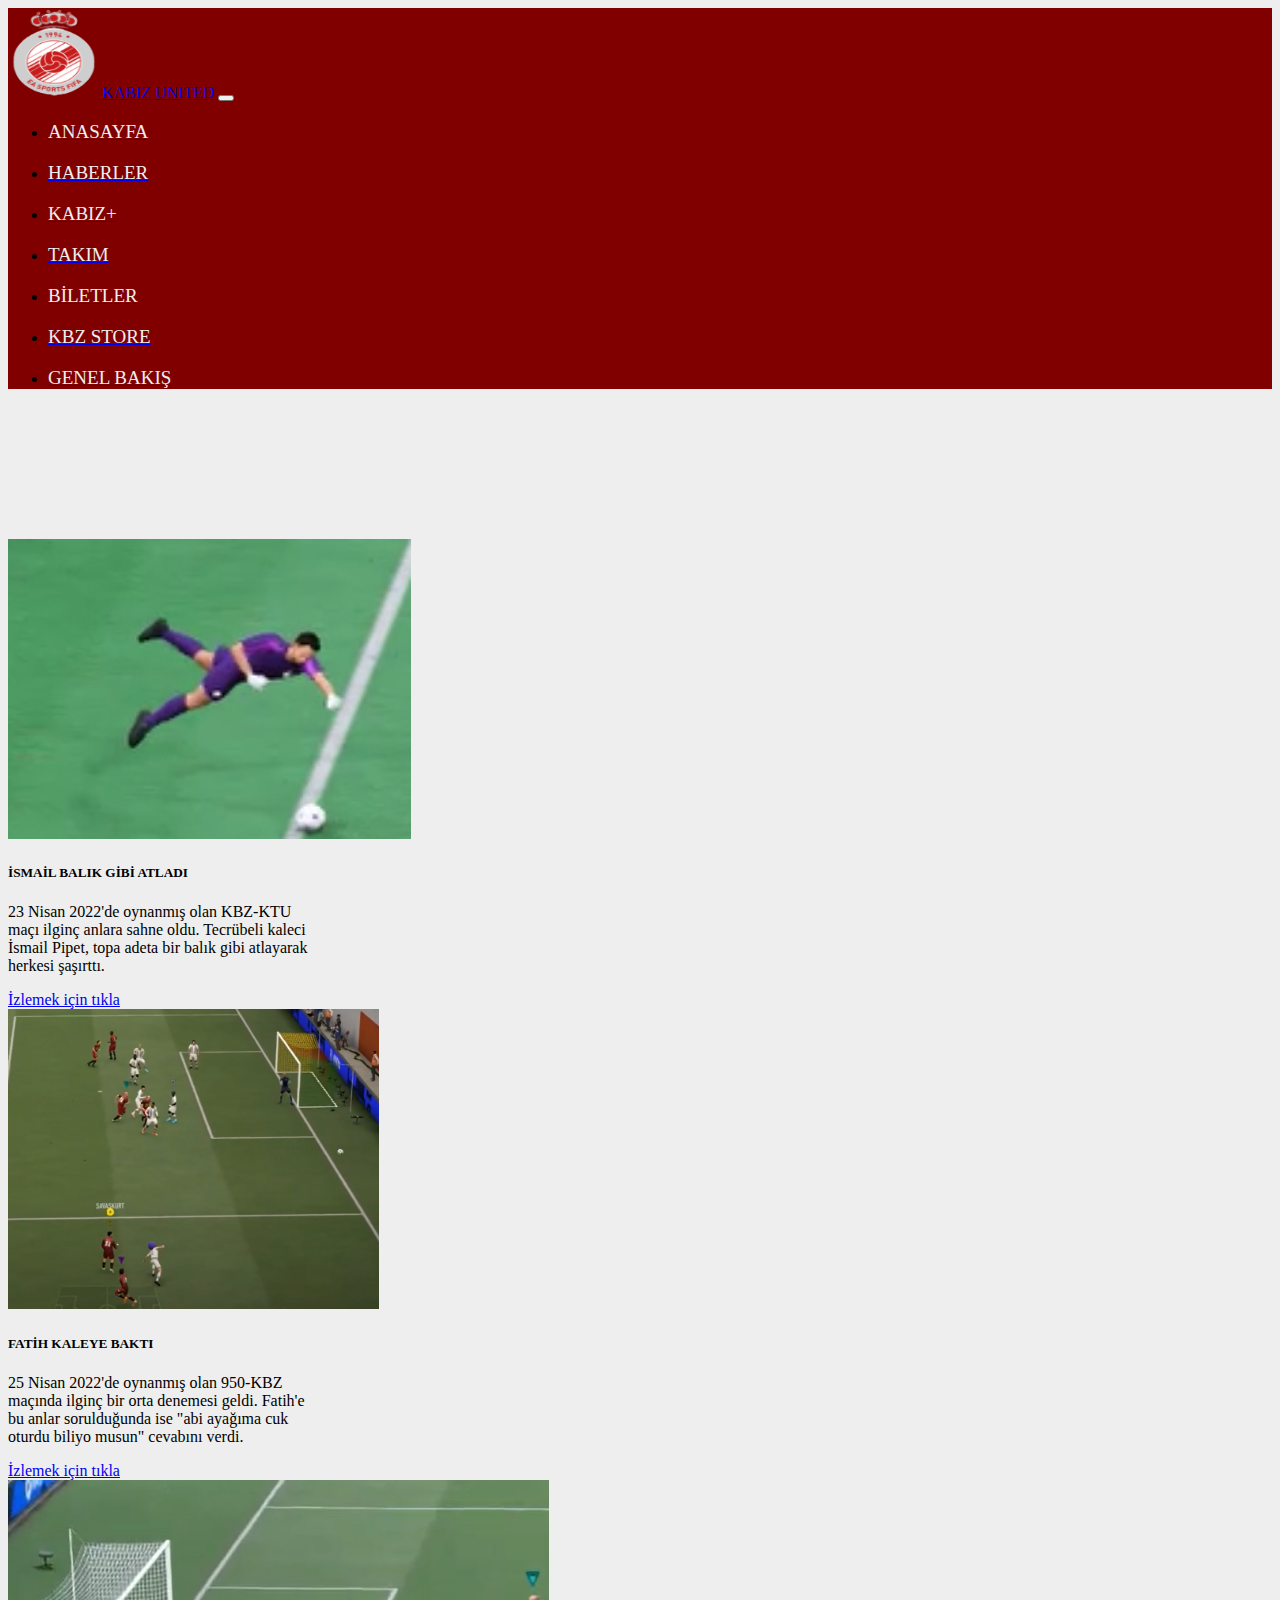
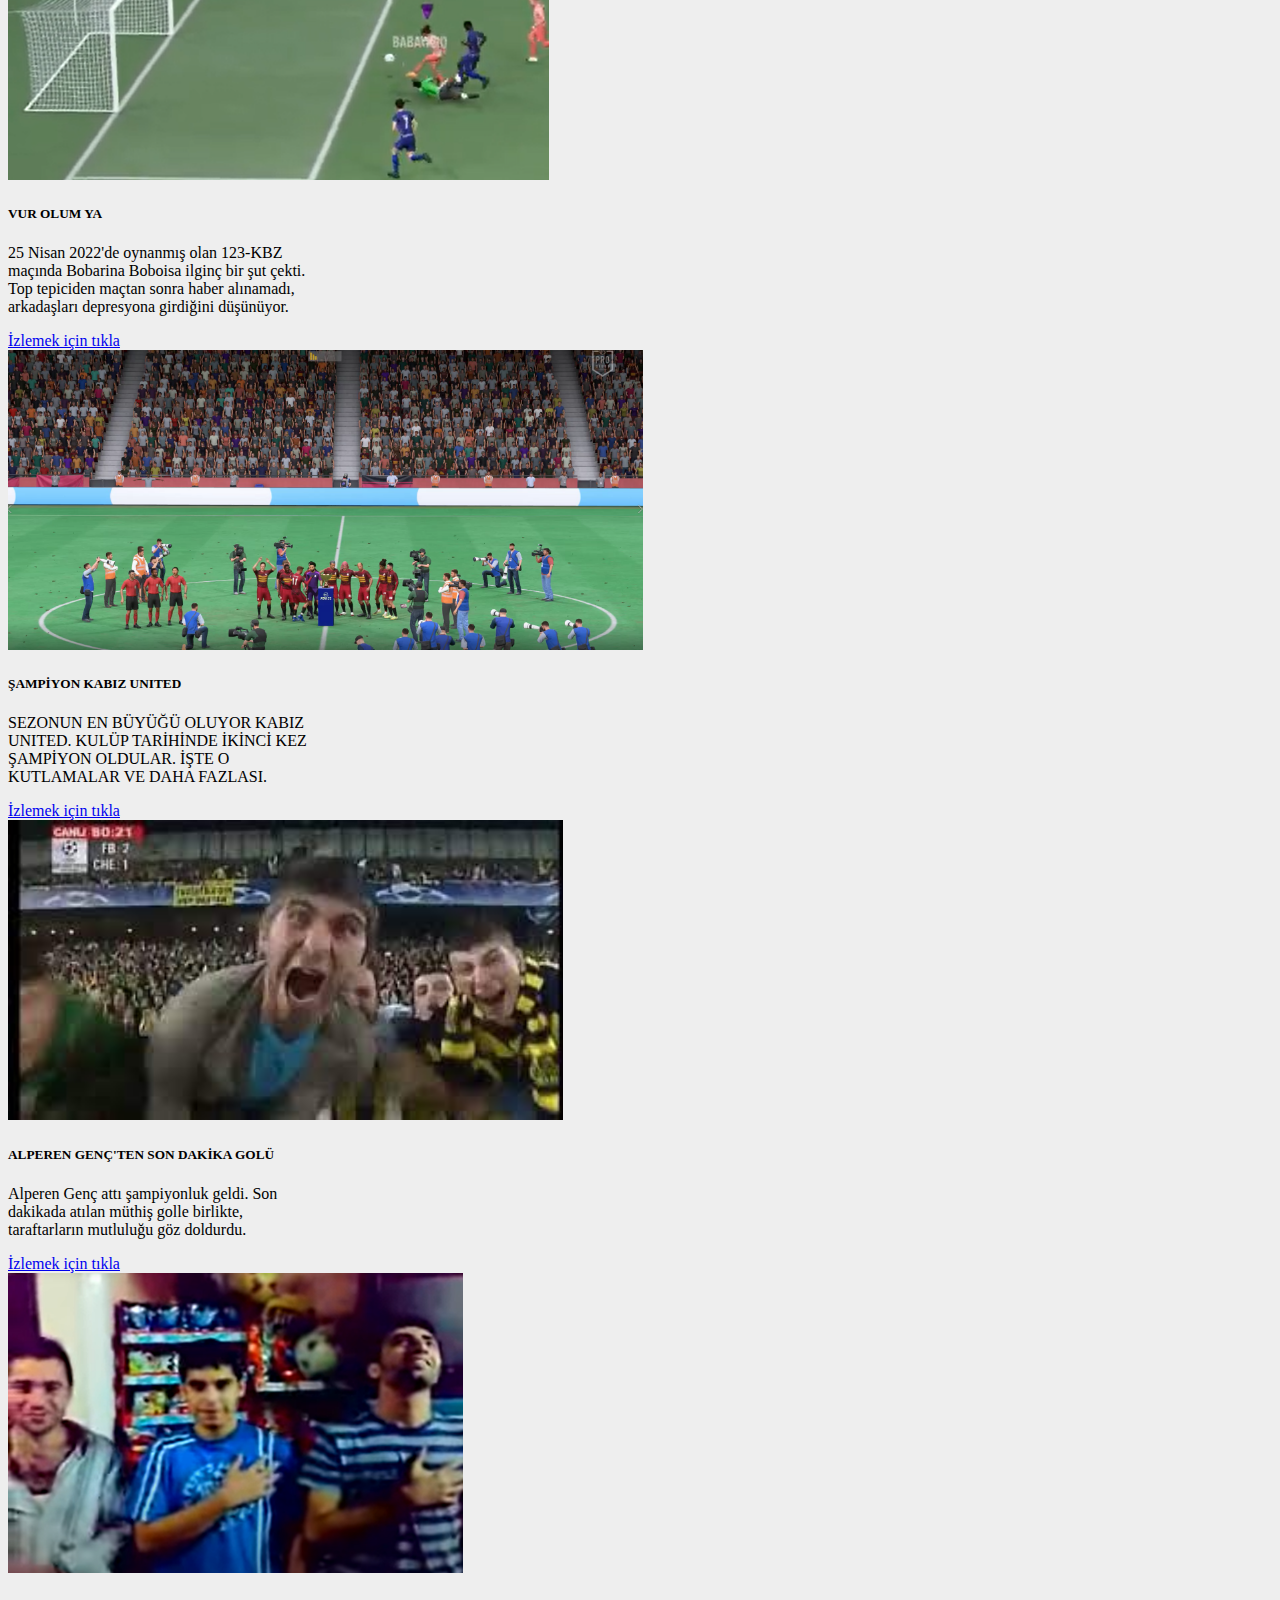
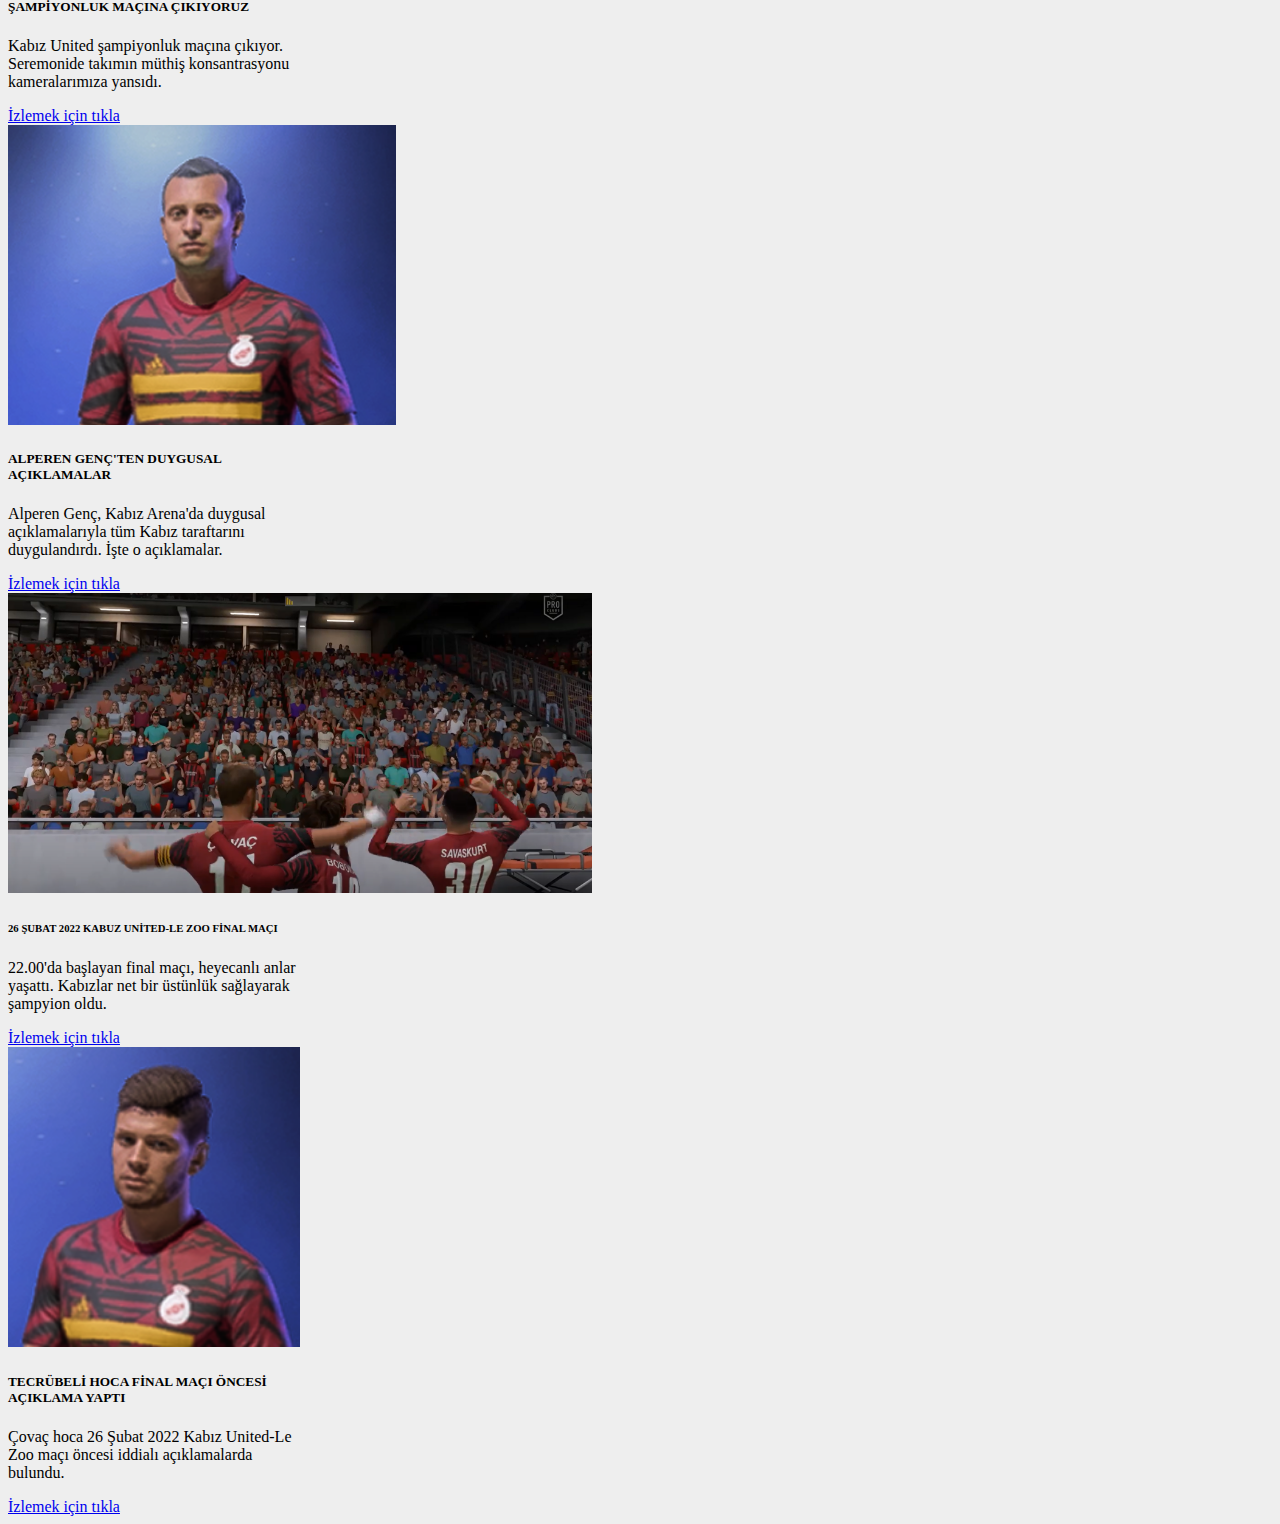
<file: video.html>
<!doctype html>
<html lang="en">

<head>

    <meta charset="utf-8">
    <meta name="viewport" content="width=device-width, initial-scale=1">


    <link href="https://cdn.jsdelivr.net/npm/bootstrap@5.1.3/dist/css/bootstrap.min.css" rel="stylesheet"
        integrity="sha384-1BmE4kWBq78iYhFldvKuhfTAU6auU8tT94WrHftjDbrCEXSU1oBoqyl2QvZ6jIW3" crossorigin="anonymous">
    <link rel="stylesheet" href="csv.css">
    <title>Kabız United</title>
</head>

<body>

    <body>

        <div class="main-navbar fixed-top">
            <div class="container">
                <nav class="navbar navbar-expand-lg navbar-dark opacity-100">
                    <a class="navbar-brand text-light" href="index.html">
                        <img src="\assets\kabız-removebg-preview.png" width="90" height="90" class="d-inline-block"
                            alt="">
                        KABIZ UNITED
                    </a>
                    <button class="navbar-toggler custom-toggler" type="button" data-bs-toggle="collapse"
                        data-bs-target="#navbarNav" aria-controls="navbarNav" aria-expanded="false"
                        aria-label="Toggle navigation">
                        <span class="navbar-toggler-icon"><i class="fa fa-navicon"
                                style="color:#fff; font-size:28px;"></i></span>
                    </button>
                    <div class="collapse navbar-collapse" id="navbarNav">
                        <ul class="navbar-nav ms-5">
                <li class="nav-item">
                    <a class="nav-link active" href="index.html">
                        <div class="text1">
                            <p>ANASAYFA</p>
                        </div>
                    </a>
                </li>
                <li class="nav-item">
                    <a class="nav-link active" aria-current="page" href="haber.html">
                        <div class="text1">
                            <p>HABERLER</p>
                        </div>
                    </a>
                </li>

                <li class="nav-item">
                    <a class="nav-link active" href="video.html">
                        <div class="text1">
                            <p>KABIZ+</p>
                        </div>
                    </a>
                </li>
                <li class="nav-item">
                    <a class="nav-link active" href="team.html">
                        <div class="text1">
                            <p>TAKIM</p>
                        </div>
                    </a>
                </li>
                <li class="nav-item">
                    <a class="nav-link active" href="biletler.html">
                        <div class="text1">
                            <p>BİLETLER</p>
                        </div>
                    </a>
                </li>
                <li class="nav-item">
                    <a class="nav-link active" href="mağaza.html">
                        <div class="text1">
                            <p>KBZ STORE</p>
                        </div>
                    </a>
                </li>
                <li class="nav-item">
                    <a class="nav-link active" href="tarih.html">
                        <div class="text1">
                            <p>GENEL BAKIŞ</p>
                        </div>
                    </a>
                </li>
            </ul>
                </nav>
            </div>
        </div>
        <div class="video">
            <div class="container">
                <div class="row">
                    <div class="col-sm-4 mt-3">
                        <div class="card">
                          <img class="card-img-top" src="\assets\balık.png" height="300px">
                          <div class="card-body">
                            <h5 class="card-title">İSMAİL BALIK GİBİ ATLADI</h5>
                            <p class="card-text">23 Nisan 2022'de oynanmış olan KBZ-KTU maçı ilginç anlara sahne oldu. Tecrübeli kaleci İsmail Pipet, topa adeta bir balık gibi atlayarak herkesi şaşırttı.</p>
                            <a href="https://www.youtube.com/watch?v=vNEBCbgI-3Y" target="_blank"  class="btn btn-primary _blank">İzlemek için tıkla</a>
                          </div>
                        </div>
                      </div>
                    <div class="col-sm-4 mt-3">
                        <div class="card">
                          <img class="card-img-top" src="\assets\kaleye.png" height="300px">
                          <div class="card-body">
                            <h5 class="card-title">FATİH KALEYE BAKTI</h5>
                            <p class="card-text">25 Nisan 2022'de oynanmış olan 950-KBZ maçında ilginç bir orta denemesi geldi. Fatih'e bu anlar sorulduğunda ise "abi ayağıma cuk oturdu biliyo musun" cevabını verdi.</p>
                            <a href="https://www.youtube.com/watch?v=TI27O-02WhM" target="_blank" class="btn btn-primary">İzlemek için tıkla</a>
                          </div>
                        </div>
                      </div>
                    <div class="col-sm-4 mt-3">
                        <div class="card">
                          <img class="card-img-top" src="\assets\şut.png" height="300px">
                          <div class="card-body">
                            <h5 class="card-title">VUR OLUM YA </h5>
                            <p class="card-text">25 Nisan 2022'de oynanmış olan 123-KBZ maçında Bobarina Boboisa ilginç bir şut çekti. Top tepiciden maçtan sonra haber alınamadı, arkadaşları depresyona girdiğini düşünüyor. </p>
                            <a href="https://www.youtube.com/watch?v=CeL7IRXtfjg" target="_blank" class="btn btn-primary">İzlemek için tıkla</a>
                          </div>
                        </div>
                      </div>
                    <div class="col-sm-4 mt-3">
                        <div class="card">
                          <img class="card-img-top" src="\assets\champ.png" height="300px">
                          <div class="card-body">
                            <h5 class="card-title">ŞAMPİYON KABIZ UNITED</h5>
                            <p class="card-text">SEZONUN EN BÜYÜĞÜ OLUYOR KABIZ UNITED. KULÜP TARİHİNDE İKİNCİ KEZ ŞAMPİYON OLDULAR. İŞTE O KUTLAMALAR VE DAHA FAZLASI.</p>
                            <a href="https://www.youtube.com/watch?v=CeL7IRXtfjg" target="_blank" class="btn btn-primary">İzlemek için tıkla</a>
                          </div>
                        </div>
                      </div>
                      <div class="col-sm-4 mt-3">
                        <div class="card">
                          <img class="card-img-top" src="\assets\sevinç.jfif" height="300px">
                          <div class="card-body">
                            <h5 class="card-title">ALPEREN GENÇ'TEN SON DAKİKA GOLÜ</h5>
                            <p class="card-text">Alperen Genç attı şampiyonluk geldi. Son dakikada atılan müthiş golle birlikte, taraftarların mutluluğu göz doldurdu.</p>
                            <a href="https://www.youtube.com/watch?v=UKSqKs39JuE" target="_blank" class="btn btn-primary">İzlemek için tıkla</a>
                          </div>
                        </div>
                      </div>
                      <div class="col-sm-4 mt-3">
                        <div class="card">
                          <img class="card-img-top" src="\assets\şampiyonluk.png" height="300px">
                          <div class="card-body">
                            <h5 class="card-title">ŞAMPİYONLUK MAÇINA ÇIKIYORUZ</h5>
                            <p class="card-text">Kabız United şampiyonluk maçına çıkıyor. Seremonide takımın müthiş konsantrasyonu kameralarımıza yansıdı.</p>
                            <a href="https://www.youtube.com/watch?v=9FXqiSJXvPA" target="_blank" class="btn btn-primary">İzlemek için tıkla</a>
                          </div>
                        </div>
                      </div>



                      <div class="col-sm-4 mt-3">
                        <div class="card">
                          <img class="card-img-top" src="\assets\genc.png" height="300px">
                          <div class="card-body">
                            <h5 class="card-title">ALPEREN GENÇ'TEN DUYGUSAL AÇIKLAMALAR</h5>
                            <p class="card-text">Alperen Genç, Kabız Arena'da duygusal açıklamalarıyla tüm Kabız taraftarını duygulandırdı. İşte o açıklamalar.</p>
                            <a href="https://www.youtube.com/watch?v=FeA_xbE0M48" target="_blank" class="btn btn-primary">İzlemek için tıkla</a>
                          </div>
                        </div>
                      </div>
                
                    <div class="col-sm-4 mt-3">
                        <div class="card">
                          <img class="card-img-top" src="\assets/Screenshot_6.png" height="300px">
                          <div class="card-body">
                            <h6 class="card-title">26 ŞUBAT 2022 KABUZ UNİTED-LE ZOO FİNAL MAÇI</h6>
                            <p class="card-text">
                              <p>22.00'da başlayan final maçı, heyecanlı anlar yaşattı. Kabızlar net bir üstünlük sağlayarak şampyion oldu.</p></a>
                              <a href="https://www.youtube.com/watch?v=yovsco-pDpA" target="_blank" class="btn btn-primary">İzlemek için tıkla</a>
                          </div>
                        </div>
                      </div>
                
                      <div class="col-sm-4 mt-3">
                        <div class="card">
                          <img class="card-img-top" src="\assets\covac.png" height="300px">
                          <div class="card-body">
                            <h5 class="card-title">TECRÜBELİ HOCA FİNAL MAÇI ÖNCESİ AÇIKLAMA YAPTI</h5>
                            <p class="card-text">Çovaç hoca 26 Şubat 2022 Kabız United-Le Zoo maçı öncesi iddialı açıklamalarda bulundu.</p>
                            <a href="https://www.youtube.com/watch?v=0_ycM2M2w_4" target="_blank" class="btn btn-primary">İzlemek için tıkla</a>
                          </div>
                        </div>
                      </div>
                
                

    
                </div>
                
            </div>
        </div>


        














            <script src="https://cdn.jsdelivr.net/npm/bootstrap@5.1.3/dist/js/bootstrap.bundle.min.js"
                integrity="sha384-ka7Sk0Gln4gmtz2MlQnikT1wXgYsOg+OMhuP+IlRH9sENBO0LRn5q+8nbTov4+1p"
                crossorigin="anonymous">
            </script>
    </body>

</html>
</file>
<file: cs.css>
.main-navbar{
    background-color: rgb(128, 0, 0)
    ;
    z-index: 99;


}

.navbar-brand{
    top: 400px;
}

.text1{
    color: rgb(238, 238, 238)
    ;
    font-size: 19px;
}
.brand{
    left: 400px;
}
.main-photo{
    margin-top: 90px;
    margin-left: 10px;
}

.card-body{
    width: 300px;
}

.footer{
    background-color:rgb(255, 100, 100) ;
}
.main-navbar2{
    background-color:rgb(255, 100, 100) ;
}


body{
    background-color: rgb(238, 238, 238)
    ;
}

.page-footer{
    background-color: rgb(128, 0, 0)
}

.carousel{
    margin-top: 130px;
}
</file>
<file: csh.css>
.main-navbar{
    background-color: rgb(128, 0, 0)
    ;
    z-index: 99;


}

.navbar-brand{
    top: 400px;
}

.text1{
    color: rgb(238, 238, 238)
    ;
    font-size: 19px;
}
.brand{
    left: 400px;
}
.main-photo{
    margin-top: 90px;
    margin-left: 10px;
}

.card-body{
    width: 300px;
}

.footer{
    background-color:rgb(255, 100, 100) ;
}
.main-navbar2{
    background-color:rgb(255, 100, 100) ;
}


body{
    background-color: rgb(238, 238, 238)
    ;
}

.page-footer{
    background-color: rgb(128, 0, 0)
}

.carousel{
    margin-top: 130px;
}
</file>
<file: cssm.css>
.main-navbar{
    background-color: rgb(128, 0, 0)
    ;
    z-index: 99;


}

.navbar-brand{
    top: 400px;
}

.text1{
    color: rgb(238, 238, 238)
    ;
    font-size: 19px;
}
.brand{
    left: 400px;
}
.main-photo{
    margin-top: 90px;
    margin-left: 10px;
}

.card-body{
    width: 300px;
}

.footer{
    background-color:rgb(255, 100, 100) ;
}
.main-navbar2{
    background-color:rgb(255, 100, 100) ;
}


body{
    background-color: rgb(238, 238, 238)
    ;
}

.page-footer{
    background-color: rgb(128, 0, 0)
}

.carousel{
    margin-top: 130px;
}

.genel1{
    background-color: black;
}
</file>
<file: tarih.css>
.main-navbar{
    background-color: rgb(128, 0, 0)
    ;
    z-index: 99;


}

.navbar-brand{
    top: 400px;
}

.text1{
    color: rgb(238, 238, 238)
    ;
    font-size: 19px;
}
.brand{
    left: 400px;
}
.main-photo{
    margin-top: 90px;
    margin-left: 10px;
}

.card-body{
    width: 300px;
}

.footer{
    background-color:rgb(255, 100, 100) ;
}
.main-navbar2{
    background-color:rgb(255, 100, 100) ;
}


body{
    background-color: rgb(238, 238, 238)
    ;
}

.page-footer{
    background-color: rgb(128, 0, 0)
}

.carousel{
    margin-top: 130px;
}

.genel1{
    background-color: black;
}
</file>
<file: csn.css>
.main-navbar{
    background-color: rgb(128, 0, 0)
    ;
    z-index: 99;


}

.text1{
    color: rgb(238, 238, 238)
    ;
    font-size: 19px;
}

body{
    background-color: rgb(238, 238, 238)
    ;
}

.card{
    background-color: rgb(238, 238, 238);


    
}
</file>
<file: csv.css>
.main-navbar{
    background-color: rgb(128, 0, 0)
    ;
    z-index: 99;


}

.navbar-brand{
    top: 400px;
}

.text1{
    color: rgb(238, 238, 238)
    ;
    font-size: 19px;
}
.brand{
    left: 400px;
}
.main-photo{
    margin-top: 90px;
    margin-left: 10px;
}

.card-body{
    width: 300px;
}

.footer{
    background-color:rgb(255, 100, 100) ;
}
.main-navbar2{
    background-color:rgb(255, 100, 100) ;
}


body{
    background-color: rgb(238, 238, 238)
    ;
}

.page-footer{
    background-color: rgb(128, 0, 0)
}

.carousel{
    margin-top: 130px;
}



.video{
    margin-top: 150px;
}
</file>
